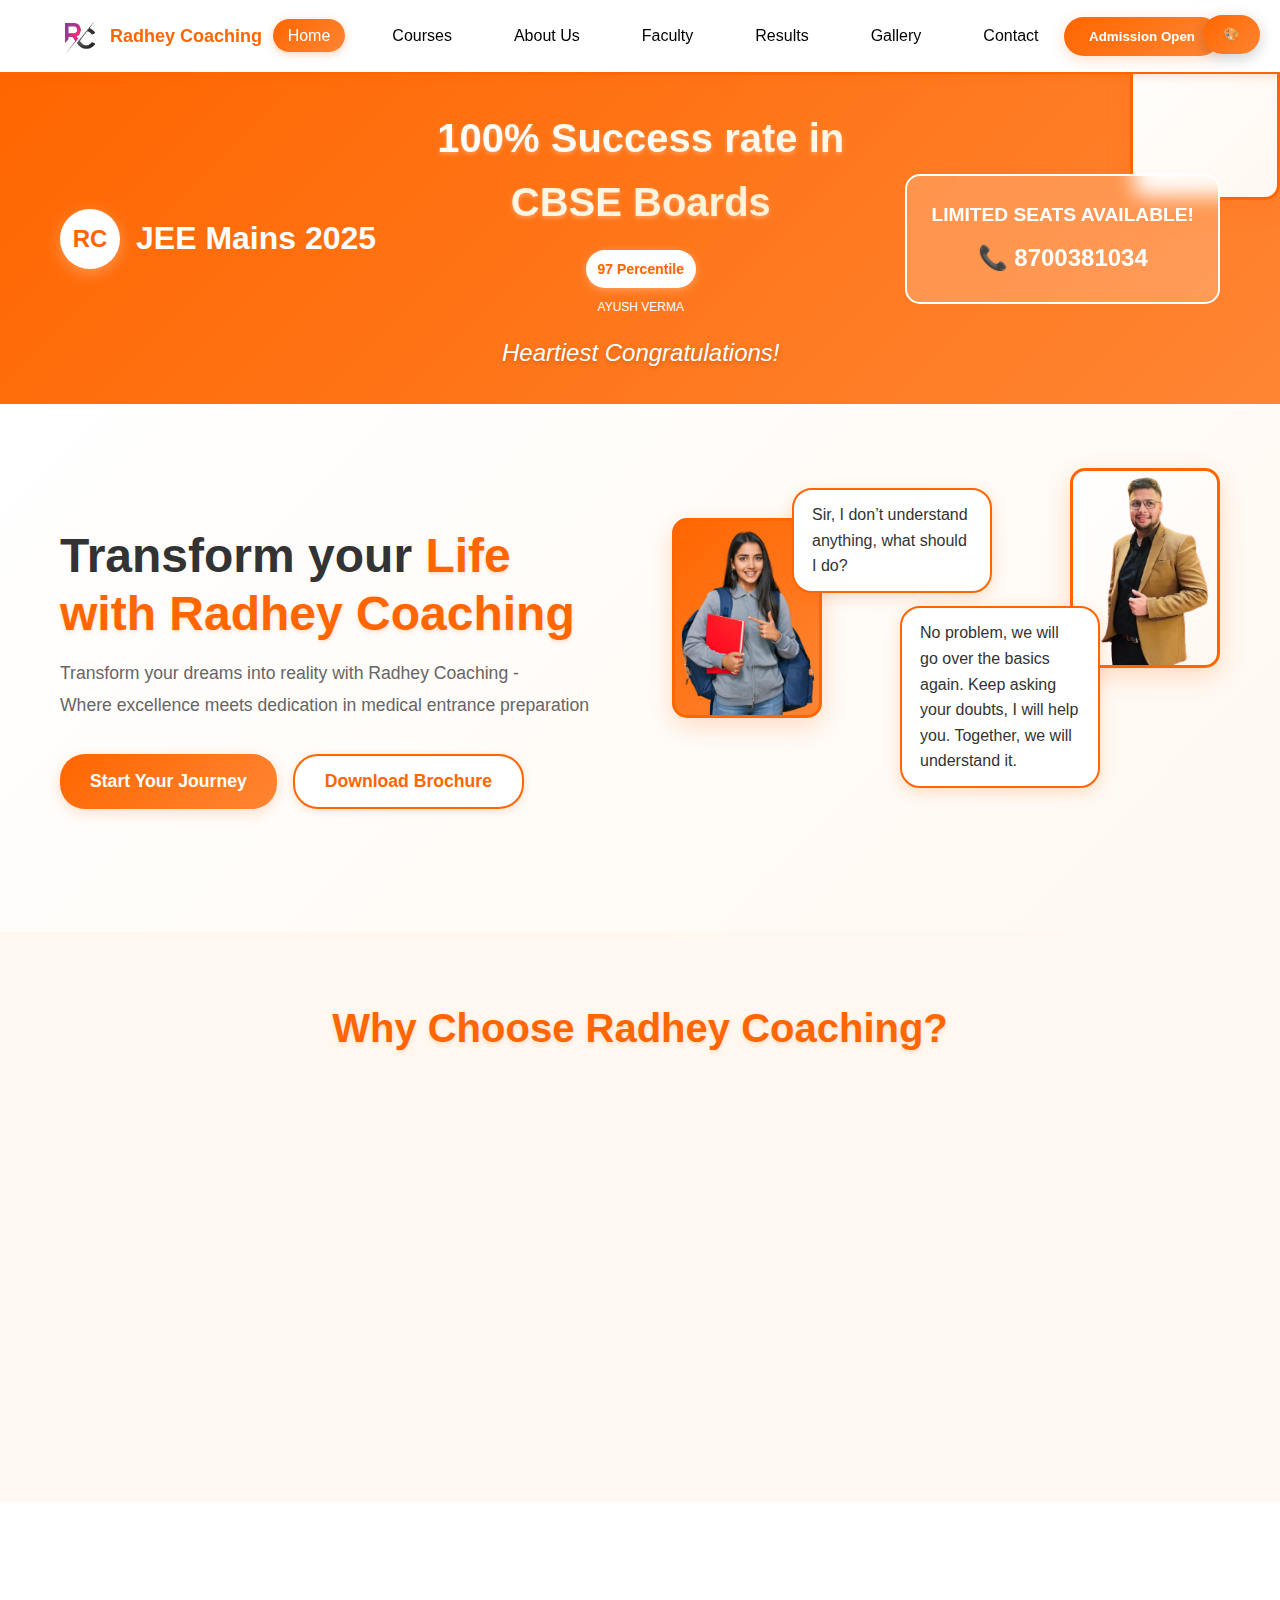
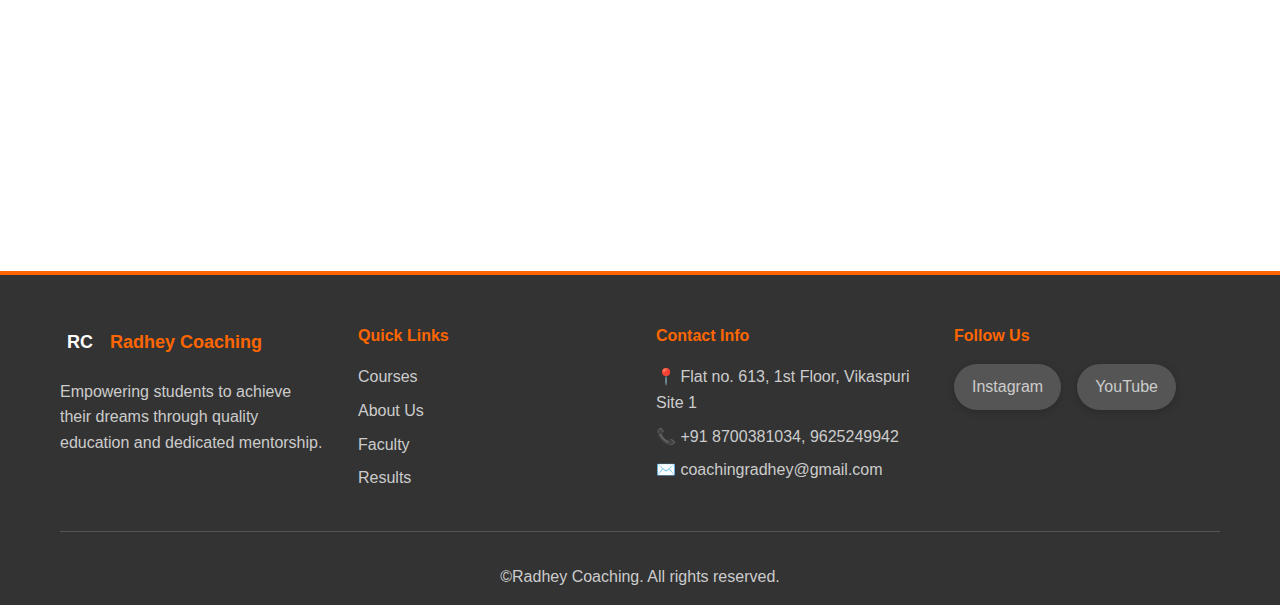
<file: index.html>
<!DOCTYPE html>
<html lang="en">

<head>
    <meta charset="UTF-8">
    <meta name="viewport" content="width=device-width, initial-scale=1.0">
    <title>Radhey Coaching - Excellence in Education</title>
    <link rel="stylesheet" href="style.css">
</head>

<body>
    <!-- Header -->
    <header class="header">
        <div class="container">
            <div class="nav-brand">
                <div class="logo">
                    <img src="images/logo.png" alt="RC">
                </div>
                <span class="brand-name">Radhey Coaching</span>
            </div>
            <nav class="nav-menu" id="navMenu">
                <ul>
                    <li><a href="index.html" class="active">Home</a></li>
                    <li><a href="courses.html">Courses</a></li>
                    <li><a href="about.html">About Us</a></li>
                    <li><a href="faculty.html">Faculty</a></li>
                    <li><a href="results.html">Results</a></li>
                    <li><a href="gallery.html">Gallery</a></li>
                    <li><a href="contact.html">Contact</a></li>
                </ul>
            </nav>
            <div class="nav-actions">
                <button class="login-btn">Admission Open</button>
                <button class="mobile-menu-btn" id="mobileMenuBtn">☰</button>
            </div>
        </div>
    </header>

    <!-- NEET Results Banner -->
    <section class="neet-banner">
        <div class="container">
            <div class="banner-content">
                <div class="banner-left">
                    <div class="rc-logo">RC</div>
                    <h2>JEE Mains 2025</h2>
                </div>
                <div class="banner-center">
                    <div class="result-text">
                        <span class="result-hindi"><b>100% </b>Success rate in CBSE Boards</span>
                    </div>
                    <div class="students-grid">
                        <div class="student-card">
                            <div class="rank">97 Percentile</div>
                            <div class="student-img"></div>
                            <div class="student-name">AYUSH VERMA</div>
                        </div>
                        <!-- <div class="student-card">
                            <div class="rank">AIR 78</div>
                            <div class="student-img"></div>
                            <div class="student-name">PRIYA SINGH</div>
                        </div>
                        <div class="student-card">
                            <div class="rank">AIR 92</div>
                            <div class="student-img"></div>
                            <div class="student-name">ROHIT KUMAR</div>
                        </div>
                        <div class="student-card">
                            <div class="rank">AIR 115</div>
                            <div class="student-img"></div>
                            <div class="student-name">SNEHA PATEL</div>
                        </div>
                        <div class="student-card">
                            <div class="rank">AIR 134</div>
                            <div class="student-img"></div>
                            <div class="student-name">VIKASH YADAV</div>
                        </div> -->
                    </div>
                    <div class="congratulations">Heartiest Congratulations!</div>
                </div>
                <div class="banner-right">
                    <div class="seats-left">
                        <h3>LIMITED SEATS AVAILABLE!</h3>
                        <div class="phone-number">📞 8700381034</div>
                    </div>
                </div>
            </div>
        </div>
    </section>

    <!-- Hero Section -->
    <section class="hero">
        <div class="container">
            <div class="hero-content">
                <div class="hero-left">
                    <h1>Transform your <span class="highlight">Life </span><br><span class="highlight">with Radhey
                            Coaching</span><br></h1>
                    <p>Transform your dreams into reality with Radhey Coaching -<br>Where excellence meets dedication in
                        medical entrance preparation</p>
                    <div class="hero-buttons">
                        <button class="cta-btn">
                            <a href="admission.html" class="cta">Start Your Journey</a>
                        </button>
                        <button class="secondary-btn">Download Brochure</button>
                    </div>
                </div>
                <div class="hero-right">
                    <div class="hero-images">
                        <div class="student-img"><img src="images/2.png" alt=""></div>
                        <div class="teacher-img"><img src="images/1.webp" alt=""></div>
                        <div class="chat-bubble">
                            <p>Sir, I don’t understand anything, what should I do?</p>
                        </div>
                        <div class="chat-bubble-2">
                            <p>No problem, we will go over the basics again. Keep asking your doubts, I will help you.
                                Together, we will understand it.</p>
                        </div>
                    </div>
                </div>
            </div>
        </div>
    </section>

    <!-- Features Section -->
    <section class="features">
        <div class="container">
            <h2 class="section-title">Why Choose Radhey Coaching?</h2>
            <div class="features-grid">
                <div class="feature-card">
                    <div class="feature-icon">👨‍🏫</div>
                    <h3>Expert Faculty</h3>
                    <p>Learn from experienced faculty—12–15 years of expertise, including NIT alumni and top surgeons
                    </p>
                </div>
                <div class="feature-card">
                    <div class="feature-icon">📚</div>
                    <h3>Comprehensive Study Material</h3>
                    <p>Updated curriculum with latest NCERT patterns and previous year questions</p>
                </div>
                <div class="feature-card">
                    <div class="feature-icon">🎯</div>
                    <h3>Personalized Attention</h3>
                    <p>Small batch sizes ensuring individual focus—maximum 15 students per batch</p>
                </div>
                <div class="feature-card">
                    <div class="feature-icon">📊</div>
                    <h3>Regular Testing</h3>
                    <p>Weekly tests and mock exams to track your progress effectively</p>
                </div>
            </div>
        </div>
    </section>

    <!-- Stats Section -->
    <section class="stats">
        <div class="container">
            <div class="stats-grid">
                <!-- <div class="stat-card">
                    <div class="stat-icon live-icon">ONLINE</div>
                    <h3>Doubt Session</h3>
                    <p>24/7 Doubt Sessions Online</p>
                </div> -->
                <div class="stat-card">
                    <div class="stat-icon">📊</div>
                    <h3>5000+</h3>
                    <p>Students trained successfully</p>
                </div>
                <div class="stat-card">
                    <div class="stat-icon">🎯</div>
                    <h3>24 x 7</h3>
                    <p>Doubt solving sessions</p>
                </div>
                <div class="stat-card">
                    <div class="stat-icon">🏆</div>
                    <h3>100%</h3>
                    <p>Success rate in CBSE Boards</p>
                </div>
            </div>
        </div>
    </section>

    <!-- Footer -->
    <footer class="footer">
        <div class="container">
            <div class="footer-content">
                <div class="footer-section">
                    <div class="footer-logo">
                        <div class="logo">RC</div>
                        <span>Radhey Coaching</span>
                    </div>
                    <p>Empowering students to achieve their dreams through quality education and dedicated
                        mentorship.</p>
                </div>
                <div class="footer-section">
                    <h4>Quick Links</h4>
                    <ul>
                        <li><a href="courses.html">Courses</a></li>
                        <li><a href="about.html">About Us</a></li>
                        <li><a href="faculty.html">Faculty</a></li>
                        <li><a href="results.html">Results</a></li>
                    </ul>
                </div>
                <div class="footer-section">
                    <h4>Contact Info</h4>
                    <p>📍 Flat no. 613, 1st Floor, Vikaspuri Site 1</p>
                    <p>📞 +91 8700381034, 9625249942</p>
                    <p>✉️ coachingradhey@gmail.com</p>
                </div>
                <div class="footer-section">
                    <h4>Follow Us</h4>
                    <div class="social-links">
                        <!-- <a href="#">Facebook</a> -->
                        <a href="#">Instagram</a>
                        <a href="#">YouTube</a>
                        <!-- <a href="#">Twitter</a> -->
                    </div>
                </div>
            </div>
            <div class="footer-bottom">
                <p>&copy;Radhey Coaching. All rights reserved.</p>
            </div>
        </div>
        <!-- Theme Switcher -->
        <div class="theme-switcher" id="themeSwitcher">
            <button class="theme-toggle-btn" id="themeToggleBtn">
                🎨
            </button>
            <div class="theme-options" id="themeOptions">
                <button class="theme-option active" data-theme="orange"
                    style="background: linear-gradient(135deg, #ff6600, #ff8533);">
                    <span>Orange</span>
                </button>
                <button class="theme-option" data-theme="blue"
                    style="background: linear-gradient(135deg, #2563eb, #3b82f6);">
                    <span>Blue</span>
                </button>
                <button class="theme-option" data-theme="green"
                    style="background: linear-gradient(135deg, #059669, #10b981);">
                    <span>Green</span>
                </button>
                <button class="theme-option" data-theme="purple"
                    style="background: linear-gradient(135deg, #7c3aed, #8b5cf6);">
                    <span>Purple</span>
                </button>
                <button class="theme-option" data-theme="red"
                    style="background: linear-gradient(135deg, #dc2626, #ef4444);">
                    <span>Red</span>
                </button>
                <button class="theme-option" data-theme="black"
                    style="background: linear-gradient(135deg, #1f2937, #374151);">
                    <span>Black</span>
                </button>

            </div>
        </div>

    </footer>

    <script src="script.js"></script>
</body>

</html>
</file>
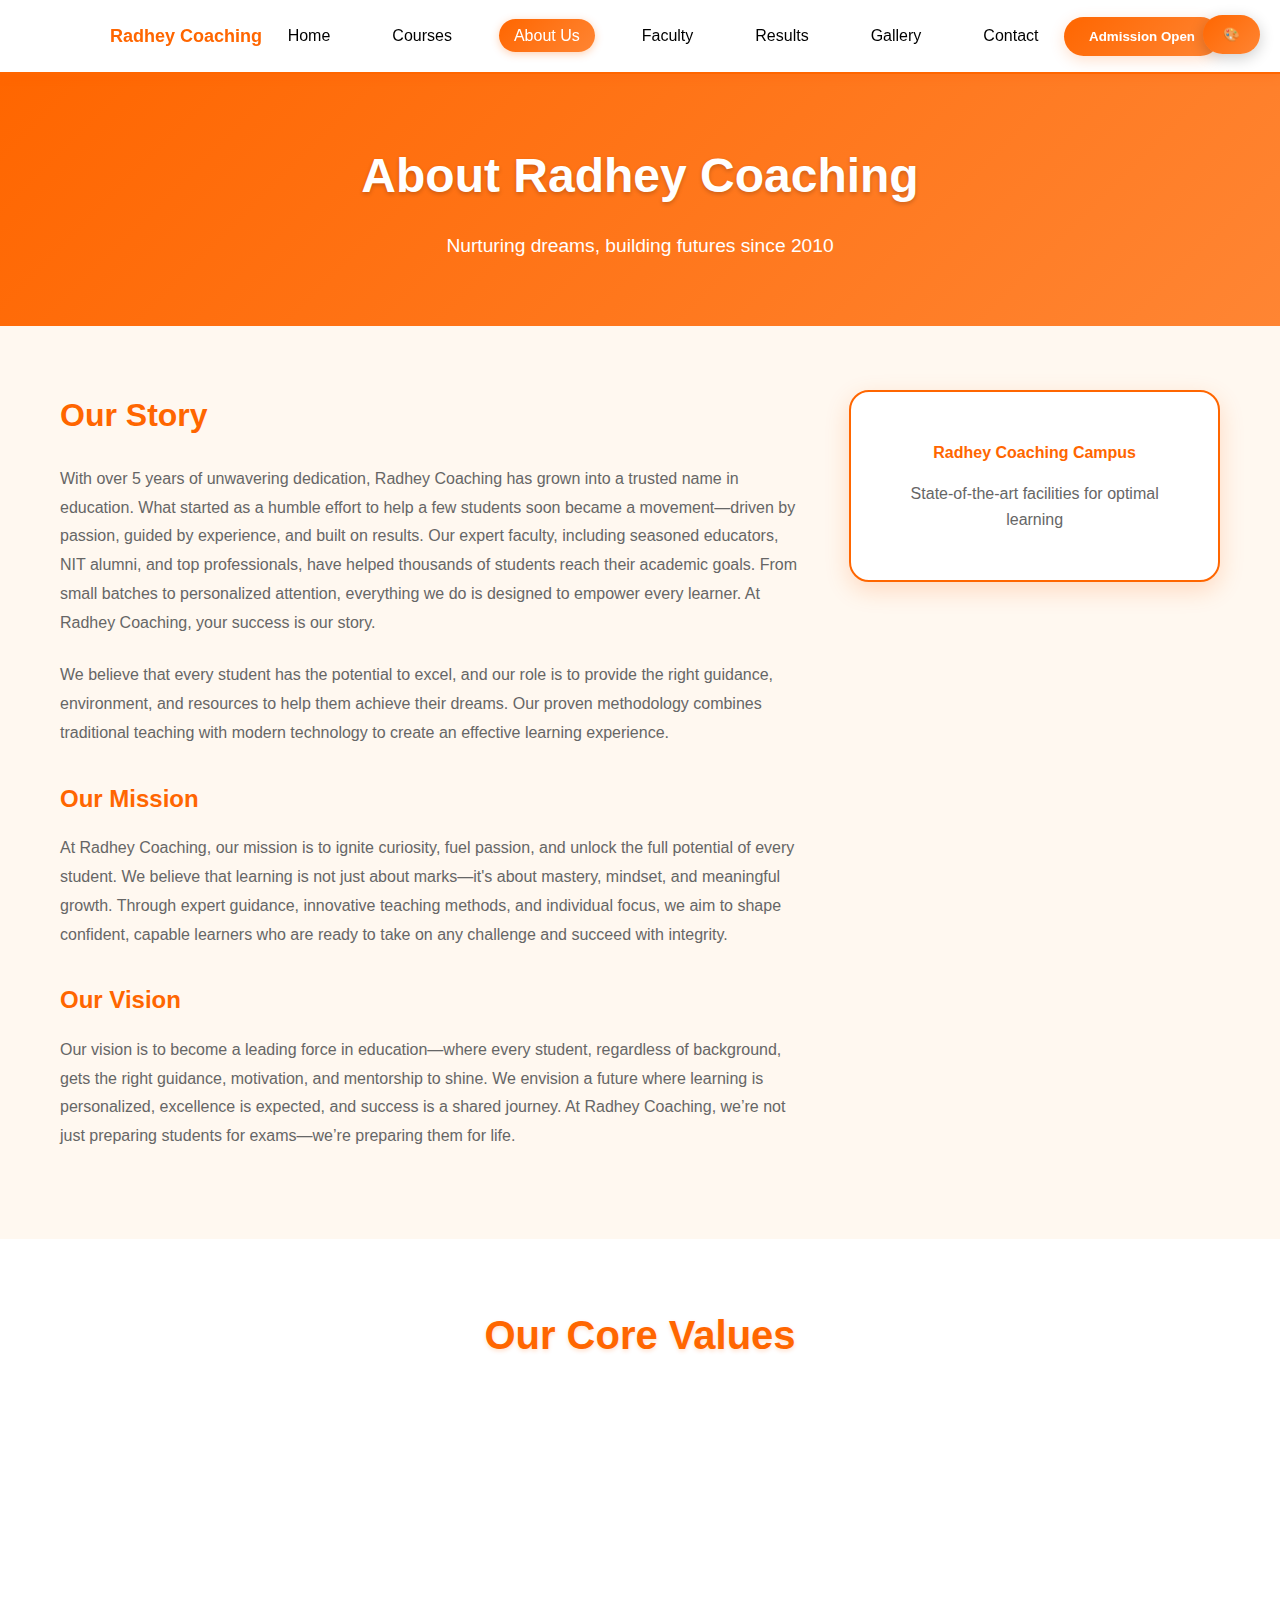
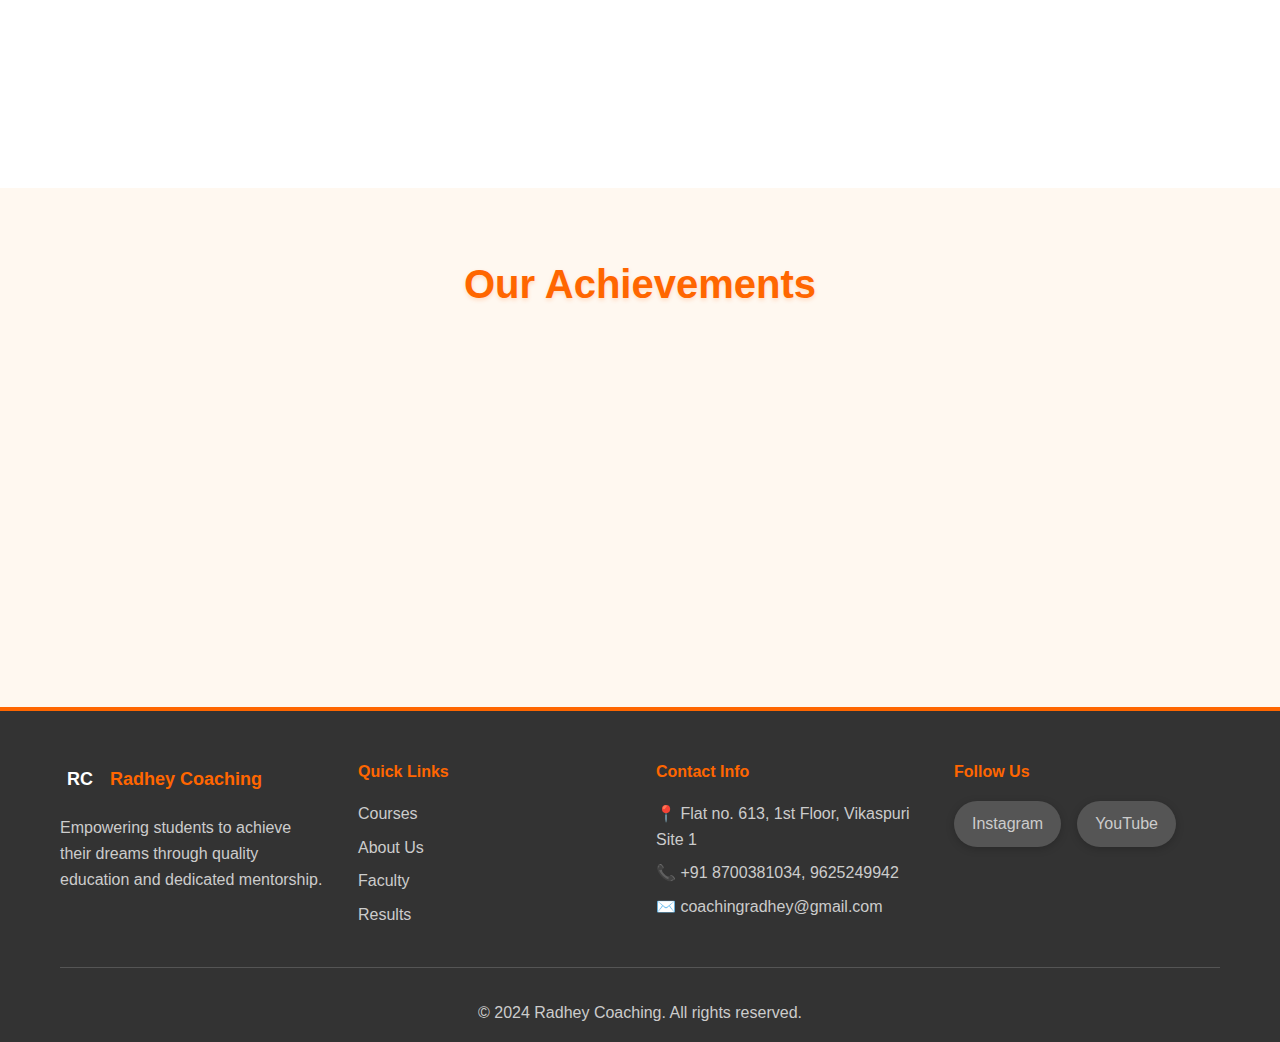
<file: about.html>
<!DOCTYPE html>
<html lang="en">

<head>
    <meta charset="UTF-8">
    <meta name="viewport" content="width=device-width, initial-scale=1.0">
    <title>About Us - Radhey Coaching</title>
    <link rel="stylesheet" href="style.css">
</head>

<body>
    <!-- Header -->
    <header class="header">
        <div class="container">
            <div class="nav-brand">
                <div class="logo">RC</div>
                <span class="brand-name">Radhey Coaching</span>
            </div>
            <nav class="nav-menu" id="navMenu">
                <ul>
                    <li><a href="index.html">Home</a></li>
                    <li><a href="courses.html">Courses</a></li>
                    <li><a href="about.html" class="active">About Us</a></li>
                    <li><a href="faculty.html">Faculty</a></li>
                    <li><a href="results.html">Results</a></li>
                    <li><a href="gallery.html">Gallery</a></li>
                    <li><a href="contact.html">Contact</a></li>
                </ul>
            </nav>
            <div class="nav-actions">
                <button class="login-btn">Admission Open</button>
                <button class="mobile-menu-btn" id="mobileMenuBtn">☰</button>
            </div>
        </div>
    </header>

    <!-- Page Header -->
    <section class="page-header">
        <div class="container">
            <h1>About Radhey Coaching</h1>
            <p>Nurturing dreams, building futures since 2010</p>
        </div>
    </section>

    <!-- About Content -->
    <section class="about-content">
        <div class="container">
            <div class="about-grid">
                <div class="about-text">
                    <h2>Our Story</h2>
                    <p>With over 5 years of unwavering dedication, Radhey Coaching has grown into a trusted name in
                        education. What started as a humble effort to help a few students soon became a movement—driven
                        by passion, guided by experience, and built on results. Our expert faculty, including seasoned
                        educators, NIT alumni, and top professionals, have helped thousands of students reach their
                        academic goals. From small batches to personalized attention, everything we do is designed to
                        empower every learner. At Radhey Coaching, your success is our story.</p>

                    <p>We believe that every student has the potential to excel, and our role is to provide the right
                        guidance, environment, and resources to help them achieve their dreams. Our proven methodology
                        combines traditional teaching with modern technology to create an effective learning experience.
                    </p>

                    <h3>Our Mission</h3>
                    <p>At Radhey Coaching, our mission is to ignite curiosity, fuel passion, and unlock the full
                        potential of every student. We believe that learning is not just about marks—it's about mastery,
                        mindset, and meaningful growth. Through expert guidance, innovative teaching methods, and
                        individual focus, we aim to shape confident, capable learners who are ready to take on any
                        challenge and succeed with integrity.
                    </p>

                    <h3>Our Vision</h3>
                    <p>Our vision is to become a leading force in education—where every student, regardless of
                        background, gets the right guidance, motivation, and mentorship to shine. We envision a future
                        where learning is personalized, excellence is expected, and success is a shared journey. At
                        Radhey Coaching, we’re not just preparing students for exams—we’re preparing them for life.</p>
                </div>
                <div class="about-image">
                    <div class="image-placeholder">
                        <h4>Radhey Coaching Campus</h4>
                        <p>State-of-the-art facilities for optimal learning</p>
                    </div>
                </div>
            </div>
        </div>
    </section>

    <!-- Values Section -->
    <section class="values-section">
        <div class="container">
            <h2 class="section-title">Our Core Values</h2>
            <div class="values-grid">
                <div class="value-card">
                    <div class="value-icon">🎯</div>
                    <h3>Excellence</h3>
                    <p>We strive for excellence in everything we do, from teaching to student support services.</p>
                </div>
                <div class="value-card">
                    <div class="value-icon">🤝</div>
                    <h3>Integrity</h3>
                    <p>We maintain the highest standards of honesty and transparency in all our interactions.</p>
                </div>
                <div class="value-card">
                    <div class="value-icon">💡</div>
                    <h3>Innovation</h3>
                    <p>We continuously innovate our teaching methods to provide the best learning experience.</p>
                </div>
                <div class="value-card">
                    <div class="value-icon">❤️</div>
                    <h3>Care</h3>
                    <p>We genuinely care about each student's success and provide personalized attention.</p>
                </div>
            </div>
        </div>
    </section>

    <!-- Achievements Section -->
    <section class="achievements">
        <div class="container">
            <h2 class="section-title">Our Achievements</h2>
            <div class="achievements-grid">
                <div class="achievement-card">
                    <div class="achievement-number">500+</div>
                    <h4>Students Trained</h4>
                    <p>Successfully guided over 500 students to good colleges</p>
                </div>
                <div class="achievement-card">
                    <div class="achievement-number">100%</div>
                    <h4>Success Rate</h4>
                    <p>Proud to announce a 100% success rate in 10th and 12th board exams</p>
                </div>
                <div class="achievement-card">
                    <div class="achievement-number">50+</div>
                    <h4>Scored 90%</h4>
                    <p>Students securing above 90% in 10th and 12th CBSE boards every year</p>
                </div>
                <div class="achievement-card">
                    <div class="achievement-number">15+</div>
                    <h4>Years of Excellence</h4>
                    <p>Over a decade of proven track record in coaching</p>
                </div>
            </div>
        </div>
    </section>

    <!-- Footer -->
    <footer class="footer">
        <div class="container">
            <div class="footer-content">
                <div class="footer-section">
                    <div class="footer-logo">
                        <div class="logo">RC</div>
                        <span>Radhey Coaching</span>
                    </div>
                    <p>Empowering students to achieve their dreams through quality education and dedicated
                        mentorship.</p>
                </div>
                <div class="footer-section">
                    <h4>Quick Links</h4>
                    <ul>
                        <li><a href="courses.html">Courses</a></li>
                        <li><a href="about.html">About Us</a></li>
                        <li><a href="faculty.html">Faculty</a></li>
                        <li><a href="results.html">Results</a></li>
                    </ul>
                </div>
                <div class="footer-section">
                    <h4>Contact Info</h4>
                    <p>📍 Flat no. 613, 1st Floor, Vikaspuri Site 1</p>
                    <p>📞 +91 8700381034, 9625249942</p>
                    <p>✉️ coachingradhey@gmail.com</p>
                </div>
                <div class="footer-section">
                    <h4>Follow Us</h4>
                    <div class="social-links">
                        <!-- <a href="#">Facebook</a> -->
                        <a href="#">Instagram</a>
                        <a href="#">YouTube</a>
                        <!-- <a href="#">Twitter</a> -->
                    </div>
                </div>
            </div>
            <div class="footer-bottom">
                <p>&copy; 2024 Radhey Coaching. All rights reserved.</p>
            </div>
            <!-- Theme Switcher -->
            <div class="theme-switcher" id="themeSwitcher">
                <button class="theme-toggle-btn" id="themeToggleBtn">
                    🎨
                </button>
                <div class="theme-options" id="themeOptions">
                    <button class="theme-option active" data-theme="orange"
                        style="background: linear-gradient(135deg, #ff6600, #ff8533);">
                        <span>Orange</span>
                    </button>
                    <button class="theme-option" data-theme="blue"
                        style="background: linear-gradient(135deg, #2563eb, #3b82f6);">
                        <span>Blue</span>
                    </button>
                    <button class="theme-option" data-theme="green"
                        style="background: linear-gradient(135deg, #059669, #10b981);">
                        <span>Green</span>
                    </button>
                    <button class="theme-option" data-theme="purple"
                        style="background: linear-gradient(135deg, #7c3aed, #8b5cf6);">
                        <span>Purple</span>
                    </button>
                    <button class="theme-option" data-theme="red"
                        style="background: linear-gradient(135deg, #dc2626, #ef4444);">
                        <span>Red</span>
                    </button>
                    <button class="theme-option" data-theme="black"
                        style="background: linear-gradient(135deg, #1f2937, #374151);">
                        <span>Black</span>
                    </button>
                </div>
            </div>
        </div>
    </footer>

    <script src="script.js"></script>
</body>

</html>
</file>
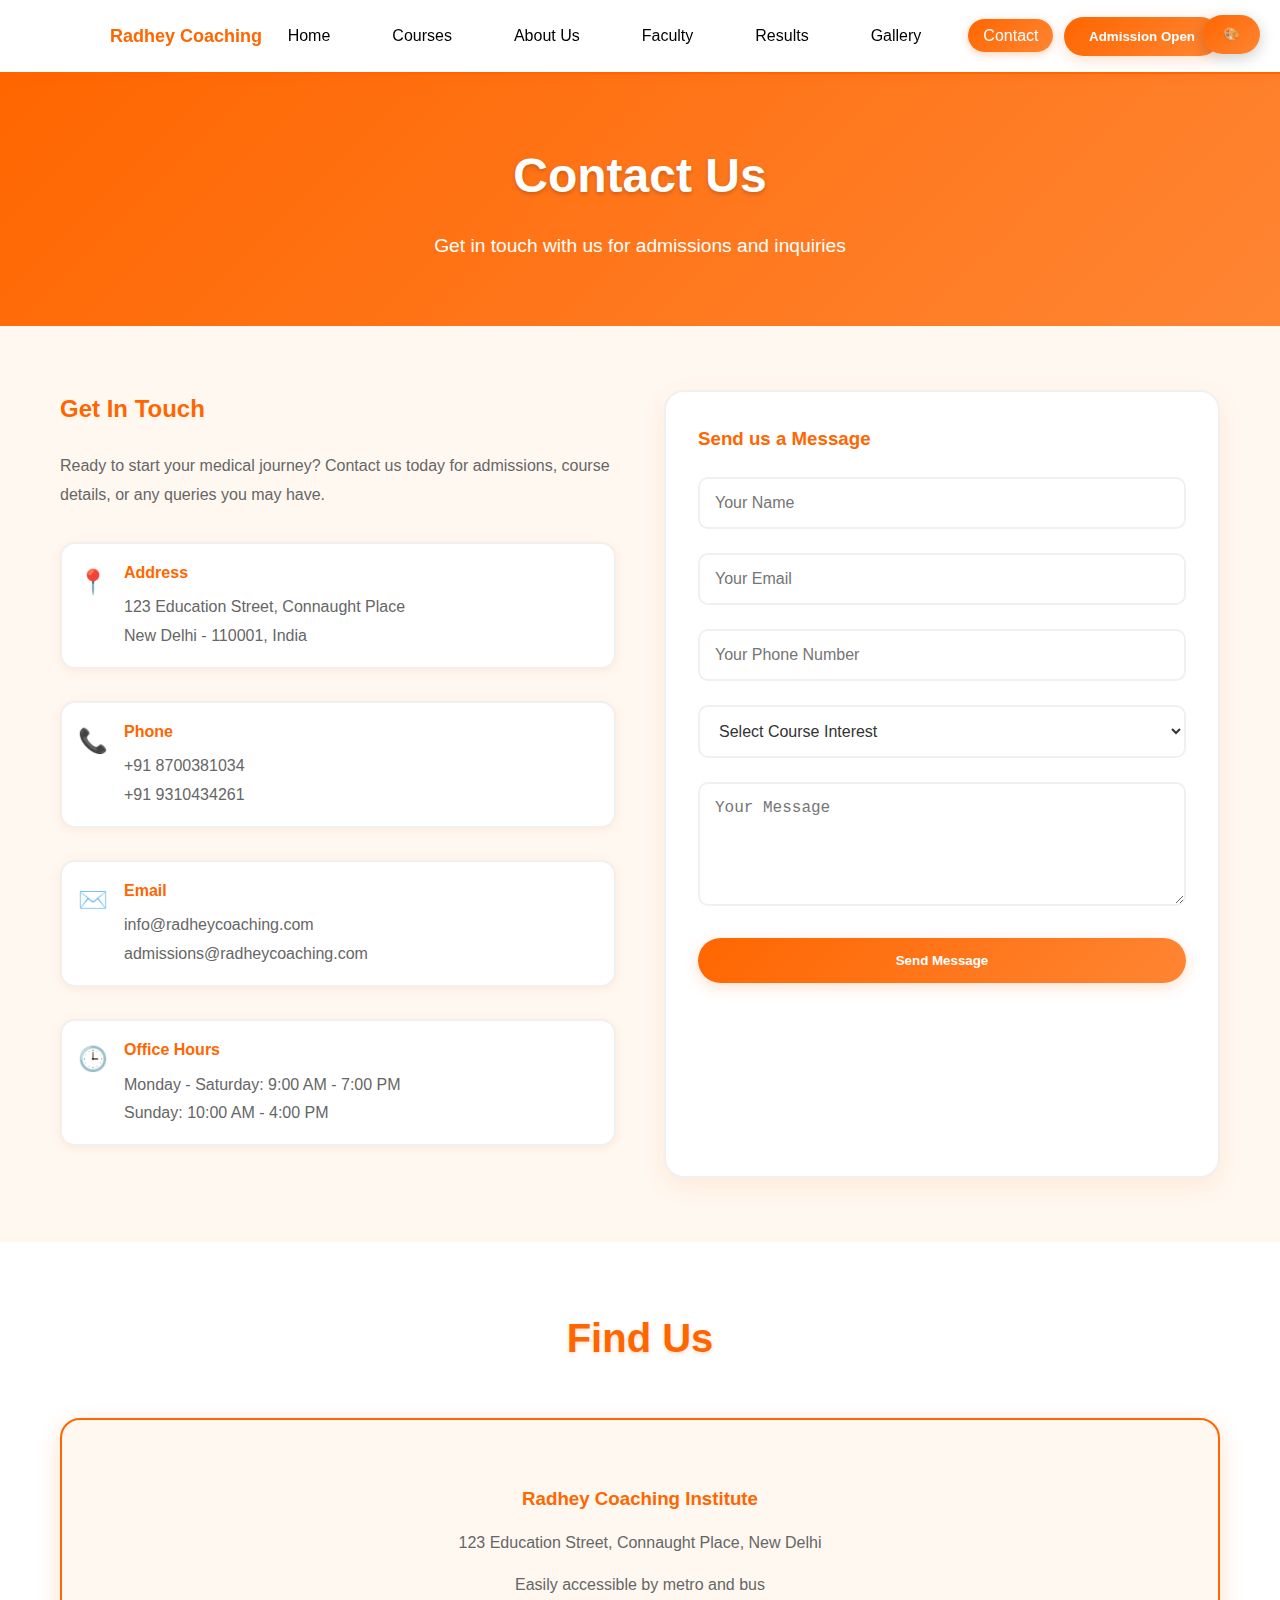
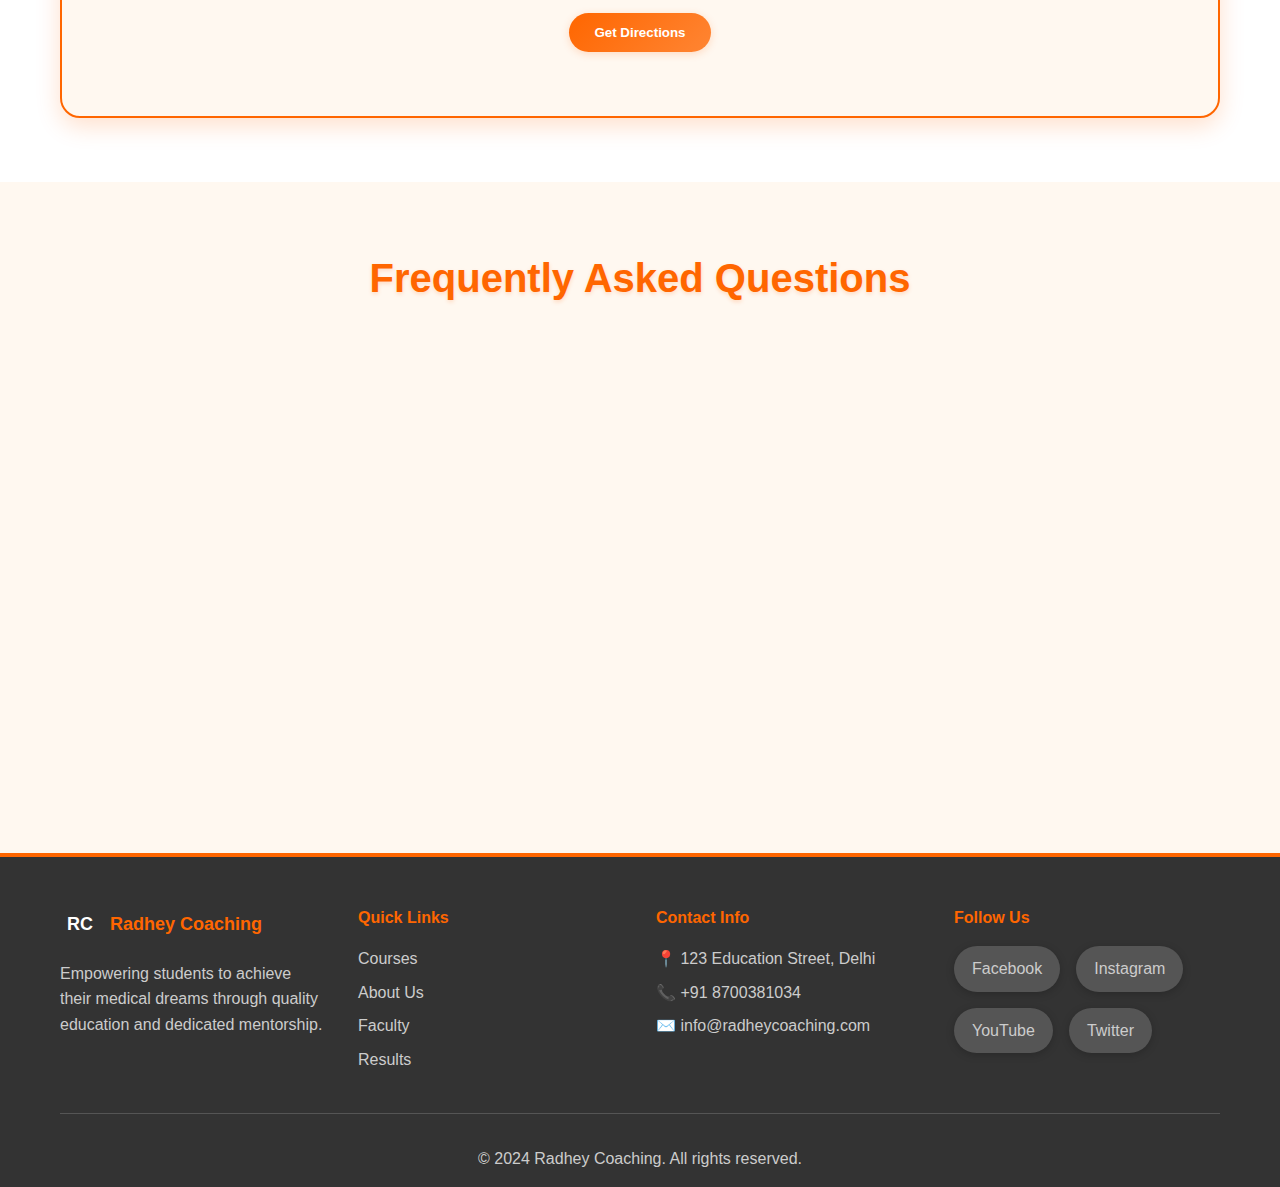
<file: contact.html>
<!DOCTYPE html>
<html lang="en">

<head>
    <meta charset="UTF-8">
    <meta name="viewport" content="width=device-width, initial-scale=1.0">
    <title>Contact Us - Radhey Coaching</title>
    <link rel="stylesheet" href="style.css">
</head>

<body>
    <!-- Header -->
    <header class="header">
        <div class="container">
            <div class="nav-brand">
                <div class="logo">RC</div>
                <span class="brand-name">Radhey Coaching</span>
            </div>
            <nav class="nav-menu" id="navMenu">
                <ul>
                    <li><a href="index.html">Home</a></li>
                    <li><a href="courses.html">Courses</a></li>
                    <li><a href="about.html">About Us</a></li>
                    <li><a href="faculty.html">Faculty</a></li>
                    <li><a href="results.html">Results</a></li>
                    <li><a href="gallery.html">Gallery</a></li>
                    <li><a href="contact.html" class="active">Contact</a></li>
                </ul>
            </nav>
            <div class="nav-actions">
                <button class="login-btn">Admission Open</button>
                <button class="mobile-menu-btn" id="mobileMenuBtn">☰</button>
            </div>
        </div>
    </header>

    <!-- Page Header -->
    <section class="page-header">
        <div class="container">
            <h1>Contact Us</h1>
            <p>Get in touch with us for admissions and inquiries</p>
        </div>
    </section>

    <!-- Contact Section -->
    <section class="contact-section">
        <div class="container">
            <div class="contact-grid">
                <div class="contact-info">
                    <h2>Get In Touch</h2>
                    <p>Ready to start your medical journey? Contact us today for admissions, course details, or any
                        queries you may have.</p>

                    <div class="contact-item">
                        <div class="contact-icon">📍</div>
                        <div>
                            <h4>Address</h4>
                            <p>123 Education Street, Connaught Place<br>New Delhi - 110001, India</p>
                        </div>
                    </div>

                    <div class="contact-item">
                        <div class="contact-icon">📞</div>
                        <div>
                            <h4>Phone</h4>
                            <p>+91 8700381034<br>+91 9310434261</p>
                        </div>
                    </div>

                    <div class="contact-item">
                        <div class="contact-icon">✉️</div>
                        <div>
                            <h4>Email</h4>
                            <p>info@radheycoaching.com<br>admissions@radheycoaching.com</p>
                        </div>
                    </div>

                    <div class="contact-item">
                        <div class="contact-icon">🕒</div>
                        <div>
                            <h4>Office Hours</h4>
                            <p>Monday - Saturday: 9:00 AM - 7:00 PM<br>Sunday: 10:00 AM - 4:00 PM</p>
                        </div>
                    </div>
                </div>

                <div class="contact-form">
                    <h3>Send us a Message</h3>
                    <form id="contactForm">
                        <div class="form-group">
                            <input type="text" id="name" name="name" placeholder="Your Name" required>
                        </div>
                        <div class="form-group">
                            <input type="email" id="email" name="email" placeholder="Your Email" required>
                        </div>
                        <div class="form-group">
                            <input type="tel" id="phone" name="phone" placeholder="Your Phone Number" required>
                        </div>
                        <div class="form-group">
                            <select id="course" name="course" required>
                                <option value="">Select Course Interest</option>
                                <option value="neet-foundation">NEET Foundation</option>
                                <option value="neet-dropper">NEET Dropper</option>
                                <option value="neet-crash">NEET Crash Course</option>
                                <option value="jee">JEE Main + Advanced</option>
                                <option value="aiims">AIIMS Preparation</option>
                                <option value="online">Online Live Classes</option>
                            </select>
                        </div>
                        <div class="form-group">
                            <textarea id="message" name="message" placeholder="Your Message" rows="5"
                                required></textarea>
                        </div>
                        <button type="submit" class="submit-btn">Send Message</button>
                    </form>
                </div>
            </div>
        </div>
    </section>

    <!-- Map Section -->
    <section class="map-section">
        <div class="container">
            <h2 class="section-title">Find Us</h2>
            <div class="map-placeholder">
                <div class="map-content">
                    <h3>Radhey Coaching Institute</h3>
                    <p>123 Education Street, Connaught Place, New Delhi</p>
                    <p>Easily accessible by metro and bus</p>
                    <button class="directions-btn">Get Directions</button>
                </div>
            </div>
        </div>
    </section>

    <!-- FAQ Section -->
    <section class="faq-section">
        <div class="container">
            <h2 class="section-title">Frequently Asked Questions</h2>
            <div class="faq-grid">
                <div class="faq-item">
                    <h4>What are the admission requirements?</h4>
                    <p>Students who have completed or are pursuing Class 12th with PCB subjects are eligible for NEET
                        courses. For JEE courses, PCM subjects are required.</p>
                </div>
                <div class="faq-item">
                    <h4>Do you provide study materials?</h4>
                    <p>Yes, we provide comprehensive study materials including books, notes, and practice papers for all
                        our courses.</p>
                </div>
                <div class="faq-item">
                    <h4>What is the batch size?</h4>
                    <p>We maintain small batch sizes of 30-40 students to ensure personalized attention and better
                        interaction.</p>
                </div>
                <div class="faq-item">
                    <h4>Are there any scholarship programs?</h4>
                    <p>Yes, we offer merit-based scholarships and financial assistance for deserving students. Contact
                        us for more details.</p>
                </div>
            </div>
        </div>
    </section>

    <!-- Footer -->
    <footer class="footer">
        <div class="container">
            <div class="footer-content">
                <div class="footer-section">
                    <div class="footer-logo">
                        <div class="logo">RC</div>
                        <span>Radhey Coaching</span>
                    </div>
                    <p>Empowering students to achieve their medical dreams through quality education and dedicated
                        mentorship.</p>
                </div>
                <div class="footer-section">
                    <h4>Quick Links</h4>
                    <ul>
                        <li><a href="courses.html">Courses</a></li>
                        <li><a href="about.html">About Us</a></li>
                        <li><a href="faculty.html">Faculty</a></li>
                        <li><a href="results.html">Results</a></li>
                    </ul>
                </div>
                <div class="footer-section">
                    <h4>Contact Info</h4>
                    <p>📍 123 Education Street, Delhi</p>
                    <p>📞 +91 8700381034</p>
                    <p>✉️ info@radheycoaching.com</p>
                </div>
                <div class="footer-section">
                    <h4>Follow Us</h4>
                    <div class="social-links">
                        <a href="#">Facebook</a>
                        <a href="#">Instagram</a>
                        <a href="#">YouTube</a>
                        <a href="#">Twitter</a>
                    </div>
                </div>
            </div>
            <div class="footer-bottom">
                <p>&copy; 2024 Radhey Coaching. All rights reserved.</p>
            </div>
            <div class="theme-switcher" id="themeSwitcher">
                <button class="theme-toggle-btn" id="themeToggleBtn">
                    🎨
                </button>
                <div class="theme-options" id="themeOptions">
                    <button class="theme-option active" data-theme="orange"
                        style="background: linear-gradient(135deg, #ff6600, #ff8533);">
                        <span>Orange</span>
                    </button>
                    <button class="theme-option" data-theme="blue"
                        style="background: linear-gradient(135deg, #2563eb, #3b82f6);">
                        <span>Blue</span>
                    </button>
                    <button class="theme-option" data-theme="green"
                        style="background: linear-gradient(135deg, #059669, #10b981);">
                        <span>Green</span>
                    </button>
                    <button class="theme-option" data-theme="purple"
                        style="background: linear-gradient(135deg, #7c3aed, #8b5cf6);">
                        <span>Purple</span>
                    </button>
                    <button class="theme-option" data-theme="red"
                        style="background: linear-gradient(135deg, #dc2626, #ef4444);">
                        <span>Red</span>
                    </button>
                    <button class="theme-option" data-theme="black"
                        style="background: linear-gradient(135deg, #1f2937, #374151);">
                        <span>Black</span>
                    </button>
                </div>
            </div>
        </div>
    </footer>

    <script src="script.js"></script>
</body>

</html>
</file>
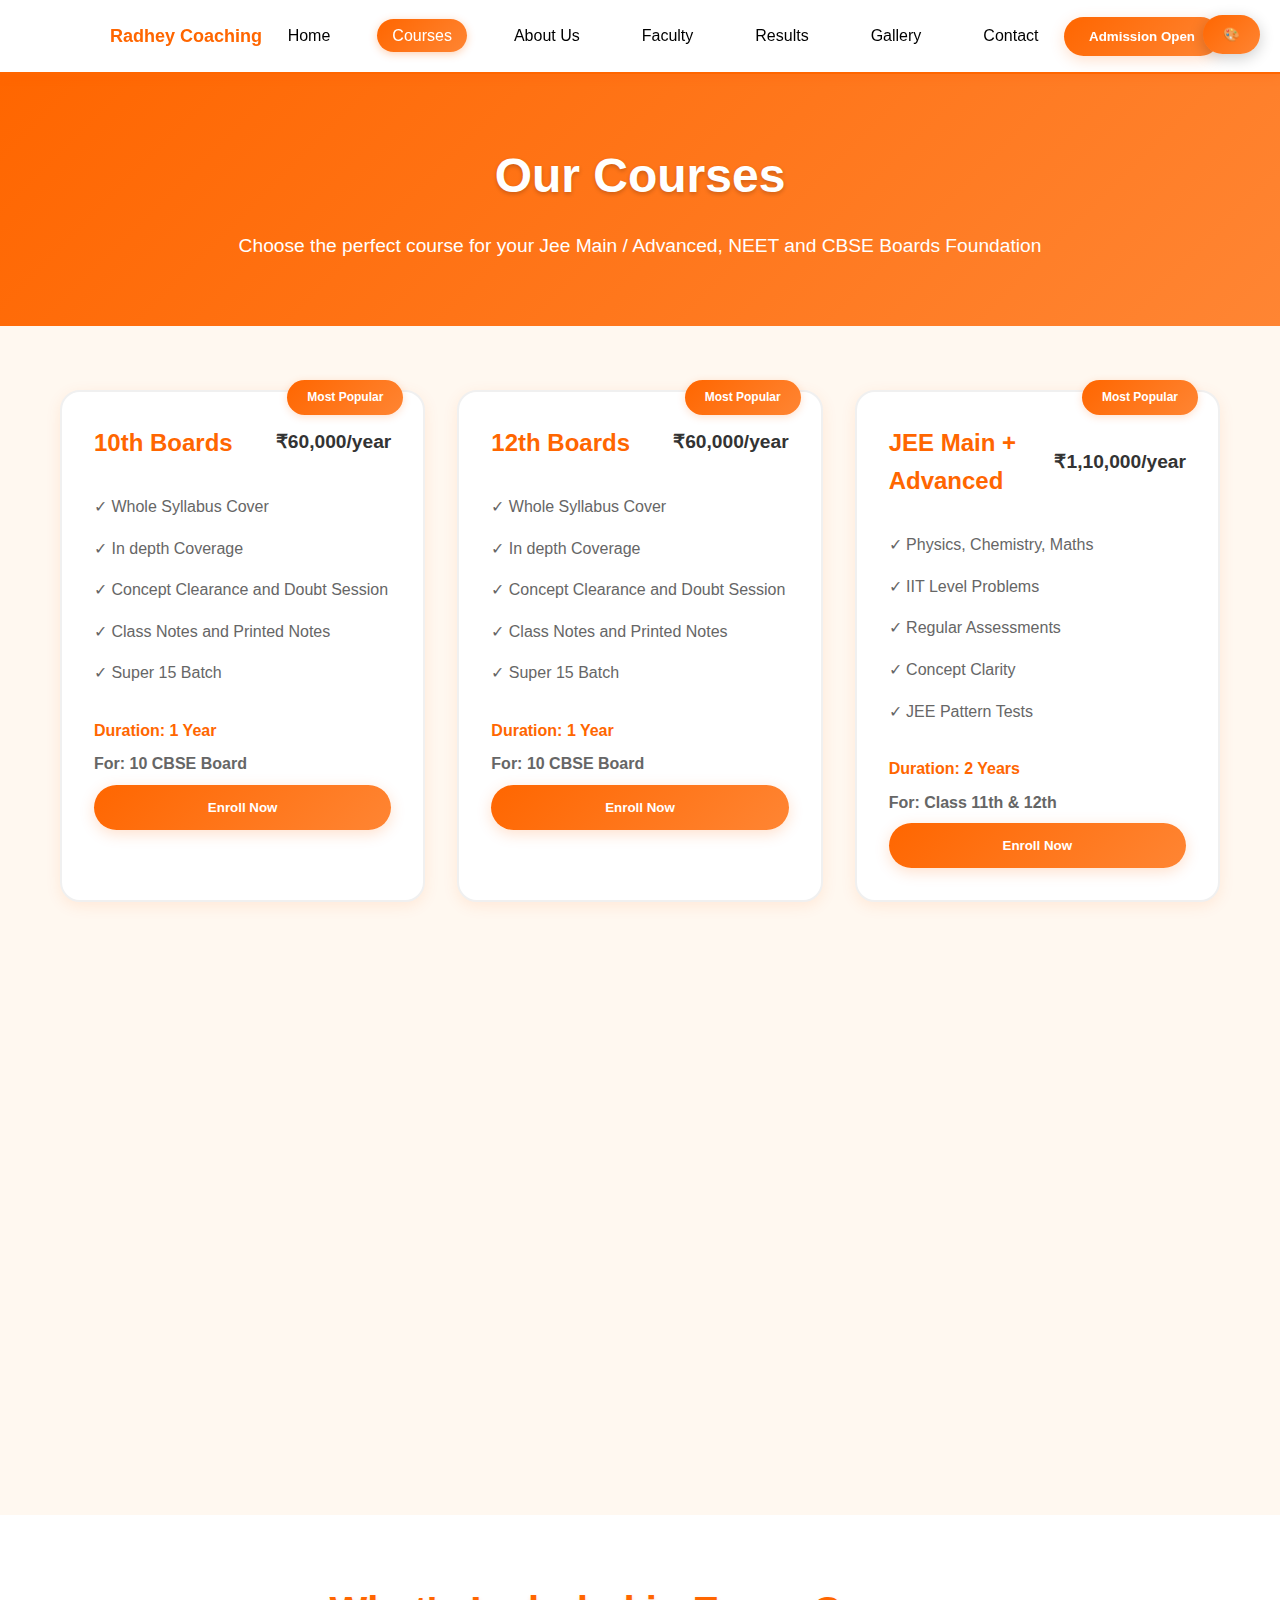
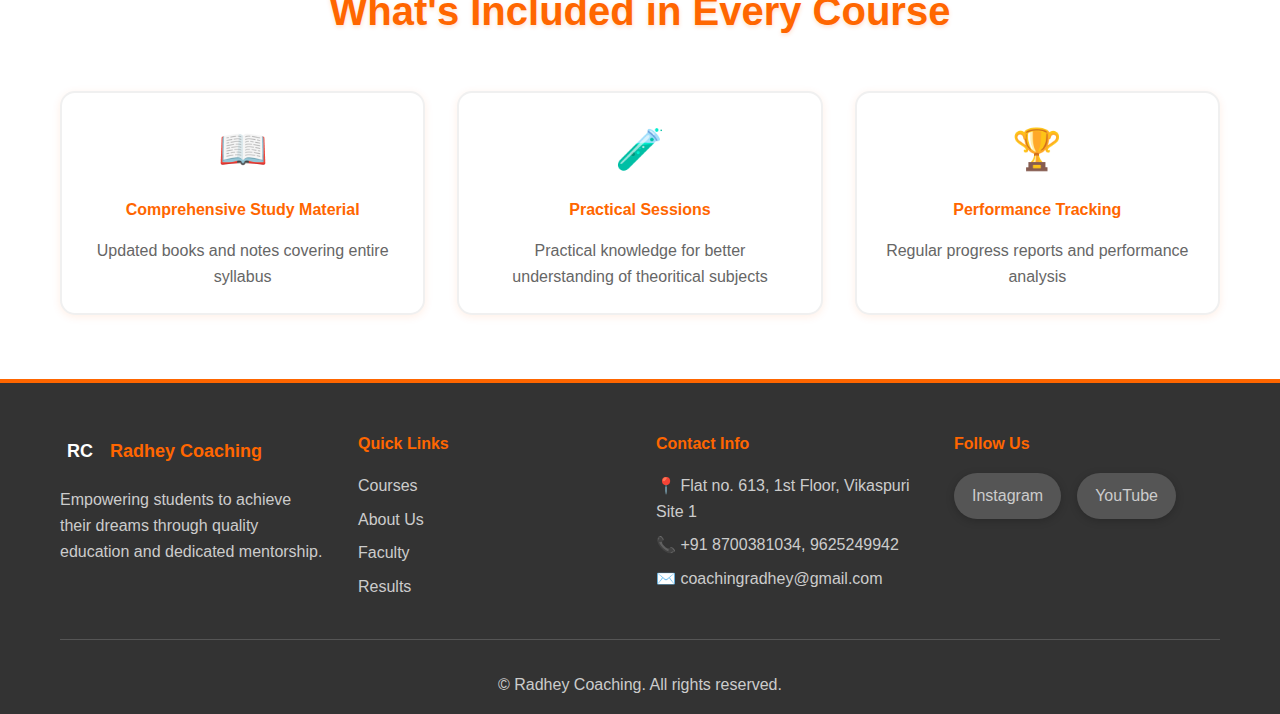
<file: courses.html>
<!DOCTYPE html>
<html lang="en">

<head>
    <meta charset="UTF-8">
    <meta name="viewport" content="width=device-width, initial-scale=1.0">
    <title>Courses - Radhey Coaching</title>
    <link rel="stylesheet" href="style.css">
</head>

<body>
    <!-- Header -->
    <header class="header">
        <div class="container">
            <div class="nav-brand">
                <div class="logo">RC</div>
                <span class="brand-name">Radhey Coaching</span>
            </div>
            <nav class="nav-menu" id="navMenu">
                <ul>
                    <li><a href="index.html">Home</a></li>
                    <li><a href="courses.html" class="active">Courses</a></li>
                    <li><a href="about.html">About Us</a></li>
                    <li><a href="faculty.html">Faculty</a></li>
                    <li><a href="results.html">Results</a></li>
                    <li><a href="gallery.html">Gallery</a></li>
                    <li><a href="contact.html">Contact</a></li>
                </ul>
            </nav>
            <div class="nav-actions">
                <button class="login-btn">Admission Open</button>
                <button class="mobile-menu-btn" id="mobileMenuBtn">☰</button>
            </div>
        </div>
    </header>

    <!-- Page Header -->
    <section class="page-header">
        <div class="container">
            <h1>Our Courses</h1>
            <p>Choose the perfect course for your Jee Main / Advanced, NEET and CBSE Boards Foundation</p>
        </div>
    </section>

    <!-- Courses Section -->
    <section class="courses-section">
        <div class="container">
            <div class="courses-grid">
                <div class="course-card">
                    <div class="course-header">
                        <h3>10th Boards</h3>
                        <div class="popular-badge">Most Popular</div>
                        <div class="course-price">₹60,000/year</div>
                    </div>
                    <div class="course-content">
                        <ul>
                            <li>✓ Whole Syllabus Cover</li>
                            <li>✓ In depth Coverage</li>
                            <li>✓ Concept Clearance and Doubt Session</li>
                            <li>✓ Class Notes and Printed Notes</li>
                            <li>✓ Super 15 Batch</li>
                        </ul>
                        <p class="course-duration">Duration: 1 Year</p>
                        <p class="course-target">For: 10 CBSE Board</p>
                    </div>
                    <button class="course-btn">Enroll Now</button>
                </div>


                <div class="course-card">
                    <div class="course-header">
                        <h3>12th Boards</h3>
                        <div class="popular-badge">Most Popular</div>
                        <div class="course-price">₹60,000/year</div>
                    </div>
                    <div class="course-content">
                        <ul>
                            <li>✓ Whole Syllabus Cover</li>
                            <li>✓ In depth Coverage</li>
                            <li>✓ Concept Clearance and Doubt Session</li>
                            <li>✓ Class Notes and Printed Notes</li>
                            <li>✓ Super 15 Batch</li>
                        </ul>
                        <p class="course-duration">Duration: 1 Year</p>
                        <p class="course-target">For: 10 CBSE Board</p>
                    </div>
                    <button class="course-btn">Enroll Now</button>
                </div>
                <div class="course-card">
                    <div class="course-header">
                        <h3>JEE Main + Advanced</h3>
                        <div class="popular-badge">Most Popular</div>
                        <div class="course-price">₹1,10,000/year</div>
                    </div>
                    <div class="course-content">
                        <ul>
                            <li>✓ Physics, Chemistry, Maths</li>
                            <li>✓ IIT Level Problems</li>
                            <li>✓ Regular Assessments</li>
                            <li>✓ Concept Clarity</li>
                            <li>✓ JEE Pattern Tests</li>
                        </ul>
                        <p class="course-duration">Duration: 2 Years</p>
                        <p class="course-target">For: Class 11th & 12th</p>
                    </div>
                    <button class="course-btn">Enroll Now</button>
                </div>
                <div class="course-card">
                    <div class="course-header">
                        <!-- <div class="popular-badge">Most Popular</div> -->
                        <h3>NEET Foundation</h3>
                        <div class="course-price">₹1,00,000/year</div>
                    </div>
                    <div class="course-content">
                        <ul>
                            <li>✓ Complete NCERT Coverage</li>
                            <li>✓ Basic Concept Building</li>
                            <li>✓ Weekly Tests</li>
                            <li>✓ Doubt Clearing Sessions</li>
                            <li>✓ Study Material Included</li>
                        </ul>
                        <p class="course-duration">Duration: 1 Year</p>
                        <p class="course-target">For: Class 11th & 12th</p>
                    </div>
                    <button class="course-btn">Enroll Now</button>
                </div>

                <div class="course-card featured">
                    <!-- <div class="popular-badge">Most Popular</div> -->
                    <div class="course-header">
                        <h3>NEET Dropper</h3>
                        <div class="course-price">₹1,20,000/year</div>
                    </div>
                    <div class="course-content">
                        <ul>
                            <li>✓ Intensive Preparation</li>
                            <li>✓ Advanced Problem Solving</li>
                            <li>✓ Daily Practice Tests</li>
                            <li>✓ Personal Mentorship</li>
                            <li>✓ Previous Year Analysis</li>
                            <li>✓ Mock Test Series</li>
                        </ul>
                        <p class="course-duration">Duration: 1 Year</p>
                        <p class="course-target">For: 12th Pass Students</p>
                    </div>
                    <button class="course-btn">Enroll Now</button>
                </div>
            </div>
        </div>
    </section>

    <!-- Course Features -->
    <section class="course-features">
        <div class="container">
            <h2 class="section-title">What's Included in Every Course</h2>
            <div class="features-grid">
                <div class="feature-item">
                    <div class="feature-icon">📖</div>
                    <h4>Comprehensive Study Material</h4>
                    <p>Updated books and notes covering entire syllabus</p>
                </div>
                <div class="feature-item">
                    <div class="feature-icon">🧪</div>
                    <h4>Practical Sessions</h4>
                    <p>Practical knowledge for better understanding of theoritical subjects</p>
                </div>
                <!-- <div class="feature-item">
                    <div class="feature-icon">📱</div>
                    <h4>Mobile App Access</h4>
                    <p>Study on-the-go with our dedicated mobile application</p>
                </div> -->
                <div class="feature-item">
                    <div class="feature-icon">🏆</div>
                    <h4>Performance Tracking</h4>
                    <p>Regular progress reports and performance analysis</p>
                </div>
            </div>
        </div>
    </section>

    <!-- Footer -->
    <footer class="footer">
        <div class="container">
            <div class="footer-content">
                <div class="footer-section">
                    <div class="footer-logo">
                        <div class="logo">RC</div>
                        <span>Radhey Coaching</span>
                    </div>
                    <p>Empowering students to achieve their dreams through quality education and dedicated
                        mentorship.</p>
                </div>
                <div class="footer-section">
                    <h4>Quick Links</h4>
                    <ul>
                        <li><a href="courses.html">Courses</a></li>
                        <li><a href="about.html">About Us</a></li>
                        <li><a href="faculty.html">Faculty</a></li>
                        <li><a href="results.html">Results</a></li>
                    </ul>
                </div>
                <div class="footer-section">
                    <h4>Contact Info</h4>
                    <p>📍 Flat no. 613, 1st Floor, Vikaspuri Site 1</p>
                    <p>📞 +91 8700381034, 9625249942</p>
                    <p>✉️ coachingradhey@gmail.com</p>
                </div>
                <div class="footer-section">
                    <h4>Follow Us</h4>
                    <div class="social-links">
                        <!-- <a href="#">Facebook</a> -->
                        <a href="#">Instagram</a>
                        <a href="#">YouTube</a>
                        <!-- <a href="#">Twitter</a> -->
                    </div>
                </div>
            </div>
            <div class="footer-bottom">
                <p>&copy; Radhey Coaching. All rights reserved.</p>
            </div>
            <!-- Theme Switcher -->
            <div class="theme-switcher" id="themeSwitcher">
                <button class="theme-toggle-btn" id="themeToggleBtn">
                    🎨
                </button>
                <div class="theme-options" id="themeOptions">
                    <button class="theme-option active" data-theme="orange"
                        style="background: linear-gradient(135deg, #ff6600, #ff8533);">
                        <span>Orange</span>
                    </button>
                    <button class="theme-option" data-theme="blue"
                        style="background: linear-gradient(135deg, #2563eb, #3b82f6);">
                        <span>Blue</span>
                    </button>
                    <button class="theme-option" data-theme="green"
                        style="background: linear-gradient(135deg, #059669, #10b981);">
                        <span>Green</span>
                    </button>
                    <button class="theme-option" data-theme="purple"
                        style="background: linear-gradient(135deg, #7c3aed, #8b5cf6);">
                        <span>Purple</span>
                    </button>
                    <button class="theme-option" data-theme="red"
                        style="background: linear-gradient(135deg, #dc2626, #ef4444);">
                        <span>Red</span>
                    </button>
                    <button class="theme-option" data-theme="black"
                        style="background: linear-gradient(135deg, #1f2937, #374151);">
                        <span>Black</span>
                    </button>
                </div>
            </div>

        </div>
    </footer>

    <script src="script.js"></script>
</body>

</html>
</file>
<file: style.css>
* {
    margin: 0;
    padding: 0;
    box-sizing: border-box;
}

body {
    font-family: "Arial", sans-serif;
    line-height: 1.6;
    color: #333;
    background-color: #fff;
}

.container {
    max-width: 1200px;
    margin: 0 auto;
    padding: 0 20px;
}

.logo img {
    width: 85px;
    height: 36px;
}

.nav-menu li a {
    color: black;
}

/* Header Styles */
.header {
    background: white;
    box-shadow: 0 2px 10px rgba(255, 102, 0, 0.15);
    position: sticky;
    top: 0;
    z-index: 1000;
    border-bottom: 2px solid #ff6600;
}

.header .container {
    display: flex;
    justify-content: space-between;
    align-items: center;
    padding: 1rem 20px;
}

.nav-brand {
    display: flex;
    align-items: center;
    gap: 10px;
}

.logo {
    /* background: linear-gradient(135deg, #ff6600, #ff8533); */
    color: white;
    width: 40px;
    height: 40px;
    border-radius: 50%;
    display: flex;
    align-items: center;
    justify-content: center;
    font-weight: bold;
    font-size: 18px;
    /* box-shadow: 0 2px 8px rgba(255, 102, 0, 0.3); */
}

.brand-name {
    color: #ff6600;
    font-weight: bold;
    font-size: 18px;
}

.nav-menu ul {
    display: flex;
    list-style: none;
    gap: 2rem;
}

.nav-menu a {
    text-decoration: none;
    color: #333;
    font-weight: 500;
    transition: all 0.3s;
    padding: 8px 15px;
    border-radius: 25px;
}

.nav-menu a:hover,
.nav-menu a.active {
    color: #fff;
    background: linear-gradient(135deg, #ff6600, #ff8533);
    box-shadow: 0 2px 8px rgba(255, 102, 0, 0.3);
}

.login-btn {
    background: linear-gradient(135deg, #ff6600, #ff8533);
    color: white;
    border: none;
    padding: 12px 25px;
    border-radius: 25px;
    cursor: pointer;
    font-weight: 600;
    transition: all 0.3s;
    box-shadow: 0 4px 15px rgba(255, 102, 0, 0.3);
}

.login-btn:hover {
    background: linear-gradient(135deg, #ff8533, #ffaa66);
    transform: translateY(-2px);
    box-shadow: 0 6px 20px rgba(255, 102, 0, 0.4);
}

.mobile-menu-btn {
    display: none;
    background: none;
    border: none;
    color: #333;
    font-size: 24px;
    cursor: pointer;
}

/* NEET Banner */
.neet-banner {
    background: linear-gradient(135deg, #ff6600, #ff8533);
    color: white;
    padding: 2rem 0;
    overflow: hidden;
    box-shadow: 0 4px 15px rgba(255, 102, 0, 0.2);
}

.banner-content {
    display: flex;
    align-items: center;
    justify-content: space-between;
    gap: 2rem;
}

.banner-left {
    display: flex;
    align-items: center;
    gap: 1rem;
}

.rc-logo {
    background: #fff;
    color: #ff6600;
    width: 60px;
    height: 60px;
    border-radius: 50%;
    display: flex;
    align-items: center;
    justify-content: center;
    font-weight: bold;
    font-size: 24px;
    box-shadow: 0 4px 15px rgba(255, 255, 255, 0.3);
}

.banner-left h2 {
    font-size: 2rem;
    font-weight: bold;
    color: #fff;
}

.banner-center {
    flex: 1;
    text-align: center;
}

.result-text {
    font-size: 2.5rem;
    font-weight: bold;
    margin-bottom: 1rem;
}

.result-hindi {
    background: linear-gradient(45deg, #fff, #ffeecc);
    -webkit-background-clip: text;
    -webkit-text-fill-color: transparent;
    background-clip: text;
    text-shadow: 0 2px 4px rgba(255, 255, 255, 0.3);
}

.students-grid {
    display: flex;
    gap: 1rem;
    justify-content: center;
    margin: 1rem 0;
    flex-wrap: wrap;
}

.student-card {
    text-align: center;
    min-width: 100px;
}

.rank {
    background: #fff;
    color: #ff6600;
    padding: 8px 12px;
    border-radius: 20px;
    font-weight: bold;
    font-size: 14px;
    margin-bottom: 10px;
    box-shadow: 0 2px 8px rgba(255, 255, 255, 0.3);
}

.student-img {
    width: 60px;
    height: 60px;
    background: linear-gradient(135deg, #fff, #ffeecc);
    border-radius: 50%;
    margin: 0 auto 10px;
    border: 3px solid #fff;
    box-shadow: 0 2px 8px rgba(255, 255, 255, 0.3);
}

.student-name {
    font-size: 12px;
    font-weight: 500;
    color: #fff;
}

.congratulations {
    font-style: italic;
    font-size: 1.5rem;
    color: #fff;
    margin-top: 1rem;
    text-shadow: 0 2px 4px rgba(0, 0, 0, 0.2);
}

.banner-right {
    text-align: center;
}

.seats-left {
    background: rgba(255, 255, 255, 0.2);
    padding: 1.5rem;
    border-radius: 15px;
    border: 2px solid #fff;
    backdrop-filter: blur(10px);
}

.seats-left h3 {
    font-size: 1.2rem;
    margin-bottom: 0.5rem;
    color: #fff;
}

.phone-number {
    font-size: 1.5rem;
    font-weight: bold;
    color: #fff;
}

/* Hero Section */
.hero {
    padding: 4rem 0;
    background: linear-gradient(135deg, #fff, #fff8f0);
    color: #333;
}

.hero-content {
    display: grid;
    grid-template-columns: 1fr 1fr;
    gap: 4rem;
    align-items: center;
}

.hero-left h1 {
    font-size: 3rem;
    font-weight: bold;
    margin-bottom: 1rem;
    line-height: 1.2;
    color: #333;
}

.highlight {
    color: #ff6600;
    text-shadow: 0 2px 4px rgba(255, 102, 0, 0.2);
}

.hero-left p {
    font-size: 1.1rem;
    color: #666;
    margin-bottom: 2rem;
    line-height: 1.8;
}

.hero-buttons {
    display: flex;
    gap: 1rem;
    flex-wrap: wrap;
}

.cta-btn {
    background: linear-gradient(135deg, #ff6600, #ff8533);
    color: white;
    border: none;
    padding: 15px 30px;
    border-radius: 25px;
    font-size: 1.1rem;
    font-weight: 600;
    cursor: pointer;
    transition: all 0.3s;
    box-shadow: 0 4px 15px rgba(255, 102, 0, 0.3);
}

.cta {
    font-size: 1.1rem;
    font-weight: 600;
    color: white;
    text-decoration: none;
}

.cta-btn:hover {
    background: linear-gradient(135deg, #ff8533, #ffaa66);
    transform: translateY(-2px);
    box-shadow: 0 6px 20px rgba(255, 102, 0, 0.4);
}

.teacher-img {
    overflow: hidden;
}

.teacher-img img {
    width: 205px;
    height: auto;
    position: relative;
    left: -29.6px;
    top: 3px;
}

.student-img img {
    width: 317.5px;
    height: auto;
    position: relative;
    left: -92.2px;
    top: -52px;
}

.student-img {
    overflow: hidden;
}

.secondary-btn {
    background: #fff;
    color: #ff6600;
    border: 2px solid #ff6600;
    padding: 15px 30px;
    border-radius: 25px;
    font-size: 1.1rem;
    font-weight: 600;
    cursor: pointer;
    transition: all 0.3s;
    box-shadow: 0 2px 8px rgba(255, 102, 0, 0.2);
}

.secondary-btn:hover {
    background: #ff6600;
    color: white;
    transform: translateY(-2px);
    box-shadow: 0 4px 15px rgba(255, 102, 0, 0.3);
}

.hero-right {
    position: relative;
}

.hero-images {
    position: relative;
    height: 400px;
}

.teacher-img,
.student-img {
    width: 150px;
    height: 200px;
    border-radius: 15px;
    position: absolute;
    border: 3px solid #ff6600;
    box-shadow: 0 8px 25px rgba(255, 102, 0, 0.2);
}

.teacher-img {
    left: 0;
    top: 50px;
    background: linear-gradient(135deg, #ff6600, #ff8533);
}

.student-img {
    right: 0;
    top: 0;
    background: linear-gradient(135deg, #fff, #fff8f0);
}

.chat-bubble,
.chat-bubble-2 {
    position: absolute;
    background: #fff;
    color: #333;
    padding: 12px 18px;
    border-radius: 20px;
    box-shadow: 0 4px 15px rgba(255, 102, 0, 0.2);
    max-width: 200px;
    border: 2px solid #ff6600;
}

.chat-bubble {
    top: 20px;
    left: 120px;
}

.chat-bubble-2 {
    bottom: 80px;
    right: 120px;
}

/* Features Section */
.features {
    padding: 4rem 0;
    background: #fff8f0;
    color: #333;
}

.section-title {
    text-align: center;
    font-size: 2.5rem;
    margin-bottom: 3rem;
    color: #ff6600;
    text-shadow: 0 2px 4px rgba(255, 102, 0, 0.2);
}

.features-grid {
    display: grid;
    grid-template-columns: repeat(auto-fit, minmax(250px, 1fr));
    gap: 2rem;
}

.feature-card {
    background: #fff;
    padding: 2rem;
    border-radius: 20px;
    text-align: center;
    border: 2px solid #f0f0f0;
    transition: all 0.3s;
    box-shadow: 0 4px 15px rgba(255, 102, 0, 0.1);
}

.feature-card:hover {
    border-color: #ff6600;
    transform: translateY(-8px);
    box-shadow: 0 12px 30px rgba(255, 102, 0, 0.2);
}

.feature-icon {
    font-size: 3rem;
    margin-bottom: 1rem;
}

.feature-card h3 {
    font-size: 1.5rem;
    margin-bottom: 1rem;
    color: #ff6600;
}

.feature-card p {
    color: #666;
    line-height: 1.6;
}

/* Stats Section */
.stats {
    padding: 4rem 0;
    background: #fff;
    color: #333;
}

.stats-grid {
    display: grid;
    grid-template-columns: repeat(auto-fit, minmax(250px, 1fr));
    gap: 2rem;
}

.stat-card {
    text-align: center;
    padding: 2rem;
    border-radius: 20px;
    background: #fff;
    border: 2px solid #f0f0f0;
    transition: all 0.3s;
    box-shadow: 0 4px 15px rgba(255, 102, 0, 0.1);
}

.stat-card:hover {
    border-color: #ff6600;
    transform: translateY(-8px);
    box-shadow: 0 12px 30px rgba(255, 102, 0, 0.2);
}

.stat-icon {
    font-size: 3rem;
    margin-bottom: 1rem;
}

.live-icon {
    background: linear-gradient(135deg, #ff6600, #ff8533);
    color: white;
    padding: 8px 18px;
    border-radius: 25px;
    font-size: 1rem;
    font-weight: bold;
    display: inline-block;
    box-shadow: 0 2px 8px rgba(255, 102, 0, 0.3);
}

.stat-card h3 {
    font-size: 1.8rem;
    font-weight: bold;
    margin-bottom: 0.5rem;
    color: #ff6600;
}

.stat-card p {
    color: #666;
}

/* Page Header */
.page-header {
    background: linear-gradient(135deg, #ff6600, #ff8533);
    color: white;
    padding: 4rem 0;
    text-align: center;
    box-shadow: 0 4px 15px rgba(255, 102, 0, 0.2);
}

.page-header h1 {
    font-size: 3rem;
    margin-bottom: 1rem;
    color: #fff;
    text-shadow: 0 2px 4px rgba(0, 0, 0, 0.2);
}

.page-header p {
    font-size: 1.2rem;
    color: #fff;
}

/* Courses Section */
.courses-section {
    padding: 4rem 0;
    background: #fff8f0;
    color: #333;
}

.courses-grid {
    display: grid;
    grid-template-columns: repeat(auto-fit, minmax(350px, 1fr));
    gap: 2rem;
}

.course-card {
    background: #fff;
    border-radius: 20px;
    padding: 2rem;
    border: 2px solid #f0f0f0;
    transition: all 0.3s;
    position: relative;
    box-shadow: 0 4px 15px rgba(255, 102, 0, 0.1);
}

.course-card:hover {
    border-color: #ff6600;
    transform: translateY(-8px);
    box-shadow: 0 12px 30px rgba(255, 102, 0, 0.2);
}

.course-card.featured {
    border-color: #ff6600;
    background: linear-gradient(135deg, #fff, #fff8f0);
    box-shadow: 0 8px 25px rgba(255, 102, 0, 0.2);
}

.popular-badge {
    position: absolute;
    top: -12px;
    right: 20px;
    background: linear-gradient(135deg, #ff6600, #ff8533);
    color: white;
    padding: 8px 20px;
    border-radius: 20px;
    font-size: 12px;
    font-weight: bold;
    box-shadow: 0 2px 8px rgba(255, 102, 0, 0.3);
}

.course-header {
    display: flex;
    justify-content: space-between;
    align-items: center;
    margin-bottom: 1.5rem;
}

.course-header h3 {
    font-size: 1.5rem;
    color: #ff6600;
}

.course-price {
    font-size: 1.2rem;
    font-weight: bold;
    color: #333;
}

.course-content ul {
    list-style: none;
    margin-bottom: 1.5rem;
}

.course-content li {
    padding: 0.5rem 0;
    color: #666;
}

.course-duration,
.course-target {
    font-weight: bold;
    margin-bottom: 0.5rem;
}

.course-duration {
    color: #ff6600;
}

.course-target {
    color: #666;
}

.course-btn {
    width: 100%;
    background: linear-gradient(135deg, #ff6600, #ff8533);
    color: white;
    border: none;
    padding: 15px;
    border-radius: 25px;
    font-weight: bold;
    cursor: pointer;
    transition: all 0.3s;
    box-shadow: 0 4px 15px rgba(255, 102, 0, 0.3);
}

.course-btn:hover {
    background: linear-gradient(135deg, #ff8533, #ffaa66);
    transform: translateY(-2px);
    box-shadow: 0 6px 20px rgba(255, 102, 0, 0.4);
}

/* Course Features */
.course-features {
    padding: 4rem 0;
    background: #fff;
    color: #333;
}

.feature-item {
    text-align: center;
    padding: 1.5rem;
    background: #fff;
    border-radius: 15px;
    border: 2px solid #f0f0f0;
    transition: all 0.3s;
    box-shadow: 0 2px 8px rgba(255, 102, 0, 0.1);
}

.feature-item:hover {
    border-color: #ff6600;
    transform: translateY(-5px);
    box-shadow: 0 8px 20px rgba(255, 102, 0, 0.2);
}

.feature-item .feature-icon {
    font-size: 2.5rem;
    margin-bottom: 1rem;
}

.feature-item h4 {
    color: #ff6600;
    margin-bottom: 1rem;
}

.feature-item p {
    color: #666;
}

/* About Content */
.about-content {
    padding: 4rem 0;
    background: #fff8f0;
    color: #333;
}

.about-grid {
    display: grid;
    grid-template-columns: 2fr 1fr;
    gap: 3rem;
    align-items: start;
}

.about-text h2 {
    color: #ff6600;
    font-size: 2rem;
    margin-bottom: 1.5rem;
}

.about-text h3 {
    color: #ff6600;
    font-size: 1.5rem;
    margin: 2rem 0 1rem 0;
}

.about-text p {
    color: #666;
    margin-bottom: 1.5rem;
    line-height: 1.8;
}

.about-image .image-placeholder {
    background: #fff;
    padding: 3rem;
    border-radius: 20px;
    text-align: center;
    border: 2px solid #ff6600;
    box-shadow: 0 8px 25px rgba(255, 102, 0, 0.2);
}

.about-image h4 {
    color: #ff6600;
    margin-bottom: 1rem;
}

.about-image p {
    color: #666;
}

/* Values Section */
.values-section {
    padding: 4rem 0;
    background: #fff;
    color: #333;
}

.values-grid {
    display: grid;
    grid-template-columns: repeat(auto-fit, minmax(250px, 1fr));
    gap: 2rem;
}

.value-card {
    background: #fff;
    padding: 2rem;
    border-radius: 20px;
    text-align: center;
    border: 2px solid #f0f0f0;
    transition: all 0.3s;
    box-shadow: 0 4px 15px rgba(255, 102, 0, 0.1);
}

.value-card:hover {
    border-color: #ff6600;
    transform: translateY(-8px);
    box-shadow: 0 12px 30px rgba(255, 102, 0, 0.2);
}

.value-icon {
    font-size: 3rem;
    margin-bottom: 1rem;
}

.value-card h3 {
    color: #ff6600;
    margin-bottom: 1rem;
}

.value-card p {
    color: #666;
    line-height: 1.6;
}

/* Achievements */
.achievements {
    padding: 4rem 0;
    background: #fff8f0;
    color: #333;
}

.achievements-grid {
    display: grid;
    grid-template-columns: repeat(auto-fit, minmax(250px, 1fr));
    gap: 2rem;
}

.achievement-card {
    text-align: center;
    padding: 2rem;
    background: #fff;
    border-radius: 20px;
    border: 2px solid #f0f0f0;
    transition: all 0.3s;
    box-shadow: 0 4px 15px rgba(255, 102, 0, 0.1);
}

.achievement-card:hover {
    border-color: #ff6600;
    transform: translateY(-8px);
    box-shadow: 0 12px 30px rgba(255, 102, 0, 0.2);
}

.achievement-number {
    font-size: 3rem;
    font-weight: bold;
    color: #ff6600;
    margin-bottom: 1rem;
    text-shadow: 0 2px 4px rgba(255, 102, 0, 0.2);
}

.achievement-card h4 {
    color: #333;
    margin-bottom: 1rem;
}

.achievement-card p {
    color: #666;
}

/* Contact Section */
.contact-section {
    padding: 4rem 0;
    background: #fff8f0;
    color: #333;
}

.contact-grid {
    display: grid;
    grid-template-columns: 1fr 1fr;
    gap: 3rem;
}

.contact-info h2 {
    color: #ff6600;
    margin-bottom: 1.5rem;
}

.contact-info p {
    color: #666;
    margin-bottom: 2rem;
    line-height: 1.8;
}

.contact-item {
    display: flex;
    align-items: flex-start;
    gap: 1rem;
    margin-bottom: 2rem;
    padding: 1rem;
    background: #fff;
    border-radius: 15px;
    border: 2px solid #f0f0f0;
    transition: all 0.3s;
    box-shadow: 0 2px 8px rgba(255, 102, 0, 0.1);
}

.contact-item:hover {
    border-color: #ff6600;
    box-shadow: 0 4px 15px rgba(255, 102, 0, 0.2);
}

.contact-icon {
    font-size: 1.5rem;
    color: #ff6600;
    margin-top: 0.2rem;
}

.contact-item h4 {
    color: #ff6600;
    margin-bottom: 0.5rem;
}

.contact-item p {
    color: #666;
    margin: 0;
}

.contact-form {
    background: #fff;
    padding: 2rem;
    border-radius: 20px;
    border: 2px solid #f0f0f0;
    box-shadow: 0 8px 25px rgba(255, 102, 0, 0.1);
}

.contact-form h3 {
    color: #ff6600;
    margin-bottom: 1.5rem;
}

.form-group {
    margin-bottom: 1.5rem;
}

.form-group input,
.form-group select,
.form-group textarea {
    width: 100%;
    padding: 15px;
    border: 2px solid #f0f0f0;
    border-radius: 10px;
    background: #fff;
    color: #333;
    font-size: 16px;
    transition: all 0.3s;
}

.form-group input:focus,
.form-group select:focus,
.form-group textarea:focus {
    outline: none;
    border-color: #ff6600;
    box-shadow: 0 0 10px rgba(255, 102, 0, 0.2);
}

.submit-btn {
    width: 100%;
    background: linear-gradient(135deg, #ff6600, #ff8533);
    color: white;
    border: none;
    padding: 15px;
    border-radius: 25px;
    font-weight: bold;
    cursor: pointer;
    transition: all 0.3s;
    box-shadow: 0 4px 15px rgba(255, 102, 0, 0.3);
}

.submit-btn:hover {
    background: linear-gradient(135deg, #ff8533, #ffaa66);
    transform: translateY(-2px);
    box-shadow: 0 6px 20px rgba(255, 102, 0, 0.4);
}

/* Map Section */
.map-section {
    padding: 4rem 0;
    background: #fff;
    color: #333;
}

.map-placeholder {
    background: #fff8f0;
    height: 300px;
    border-radius: 20px;
    display: flex;
    align-items: center;
    justify-content: center;
    border: 2px solid #ff6600;
    box-shadow: 0 8px 25px rgba(255, 102, 0, 0.2);
}

.map-content {
    text-align: center;
}

.map-content h3 {
    color: #ff6600;
    margin-bottom: 1rem;
}

.map-content p {
    color: #666;
    margin-bottom: 1rem;
}

.directions-btn {
    background: linear-gradient(135deg, #ff6600, #ff8533);
    color: white;
    border: none;
    padding: 12px 25px;
    border-radius: 25px;
    cursor: pointer;
    font-weight: bold;
    transition: all 0.3s;
    box-shadow: 0 2px 8px rgba(255, 102, 0, 0.3);
}

.directions-btn:hover {
    transform: translateY(-2px);
    box-shadow: 0 4px 15px rgba(255, 102, 0, 0.4);
}

/* FAQ Section */
.faq-section {
    padding: 4rem 0;
    background: #fff8f0;
    color: #333;
}

.faq-grid {
    display: grid;
    grid-template-columns: repeat(auto-fit, minmax(300px, 1fr));
    gap: 2rem;
}

.faq-item {
    background: #fff;
    padding: 2rem;
    border-radius: 20px;
    border: 2px solid #f0f0f0;
    transition: all 0.3s;
    box-shadow: 0 4px 15px rgba(255, 102, 0, 0.1);
}

.faq-item:hover {
    border-color: #ff6600;
    transform: translateY(-5px);
    box-shadow: 0 8px 25px rgba(255, 102, 0, 0.2);
}

.faq-item h4 {
    color: #ff6600;
    margin-bottom: 1rem;
}

.faq-item p {
    color: #666;
    line-height: 1.6;
}

/* Footer */
.footer {
    background: #333;
    color: white;
    padding: 3rem 0 1rem;
    border-top: 4px solid #ff6600;
}

.footer-content {
    display: grid;
    grid-template-columns: repeat(auto-fit, minmax(250px, 1fr));
    gap: 2rem;
    margin-bottom: 2rem;
}

.footer-logo {
    display: flex;
    align-items: center;
    gap: 10px;
    margin-bottom: 1rem;
}

.footer-logo span {
    color: #ff6600;
    font-weight: bold;
    font-size: 18px;
}

.footer-section h4 {
    color: #ff6600;
    margin-bottom: 1rem;
}

.footer-section ul {
    list-style: none;
}

.footer-section ul li {
    margin-bottom: 0.5rem;
}

.footer-section a {
    color: #ccc;
    text-decoration: none;
    transition: color 0.3s;
}

.footer-section a:hover {
    color: #ff6600;
}

.footer-section p {
    color: #ccc;
    margin-bottom: 0.5rem;
}

.social-links {
    display: flex;
    gap: 1rem;
    flex-wrap: wrap;
}

.social-links a {
    background: #555;
    padding: 10px 18px;
    border-radius: 25px;
    transition: all 0.3s;
    box-shadow: 0 2px 8px rgba(0, 0, 0, 0.2);
}

.social-links a:hover {
    background: linear-gradient(135deg, #ff6600, #ff8533);
    color: white;
    transform: translateY(-2px);
    box-shadow: 0 4px 15px rgba(255, 102, 0, 0.3);
}

.footer-bottom {
    text-align: center;
    padding-top: 2rem;
    border-top: 1px solid #555;
    color: #ccc;
}

/* Theme Switcher Styles */
.theme-switcher {
    position: fixed;
    top: 15px;
    right: 20px;
    z-index: 1001;
}

.theme-toggle-btn {
    background: linear-gradient(135deg, var(--primary-color), var(--secondary-color));
    color: white;
    border: none;
    padding: 12px 20px;
    border-radius: 25px;
    cursor: pointer;
    font-weight: 600;
    box-shadow: 0 4px 15px rgba(0, 0, 0, 0.2);
    transition: all 0.3s;
    display: flex;
    align-items: center;
    gap: 8px;
}

.theme-toggle-btn:hover {
    transform: translateY(-2px);
    box-shadow: 0 6px 20px rgba(0, 0, 0, 0.3);
}

.theme-options {
    position: absolute;
    top: 100%;
    right: 0;
    background: white;
    border-radius: 15px;
    padding: 15px;
    box-shadow: 0 8px 25px rgba(0, 0, 0, 0.2);
    display: none;
    flex-direction: column;
    gap: 10px;
    min-width: 120px;
    border: 2px solid var(--primary-color);
}

.theme-options.active {
    display: flex;
}

.theme-option {
    border: none;
    padding: 10px 15px;
    border-radius: 20px;
    cursor: pointer;
    font-weight: 600;
    color: white;
    transition: all 0.3s;
    position: relative;
    overflow: hidden;
}

.theme-option:hover {
    transform: scale(1.05);
    box-shadow: 0 4px 15px rgba(0, 0, 0, 0.3);
}

.theme-option.active {
    transform: scale(1.1);
    box-shadow: 0 6px 20px rgba(0, 0, 0, 0.4);
}

.theme-option.active::after {
    content: "✓";
    position: absolute;
    right: 8px;
    top: 50%;
    transform: translateY(-50%);
    font-weight: bold;
}

/* CSS Variables for Theme Colors */
:root {
    --primary-color: #ff6600;
    --secondary-color: #ff8533;
    --light-bg: #fff8f0;
    --shadow-color: rgba(255, 102, 0, 0.2);
    --hover-shadow: rgba(255, 102, 0, 0.3);
}

/* Blue Theme */
[data-theme="blue"] {
    --primary-color: #2563eb;
    --secondary-color: #3b82f6;
    --light-bg: #eff6ff;
    --shadow-color: rgba(37, 99, 235, 0.2);
    --hover-shadow: rgba(37, 99, 235, 0.3);
}

/* Green Theme */
[data-theme="green"] {
    --primary-color: #059669;
    --secondary-color: #10b981;
    --light-bg: #ecfdf5;
    --shadow-color: rgba(5, 150, 105, 0.2);
    --hover-shadow: rgba(5, 150, 105, 0.3);
}

/* Purple Theme */
[data-theme="purple"] {
    --primary-color: #7c3aed;
    --secondary-color: #8b5cf6;
    --light-bg: #f3e8ff;
    --shadow-color: rgba(124, 58, 237, 0.2);
    --hover-shadow: rgba(124, 58, 237, 0.3);
}

/* Red Theme */
[data-theme="red"] {
    --primary-color: #dc2626;
    --secondary-color: #ef4444;
    --light-bg: #fef2f2;
    --shadow-color: rgba(220, 38, 38, 0.2);
    --hover-shadow: rgba(220, 38, 38, 0.3);
}

/* Black Theme */
[data-theme="black"] {
    --primary-color: #1f2937;
    --secondary-color: #374151;
    --light-bg: #f9fafb;
    --shadow-color: rgba(31, 41, 55, 0.2);
    --hover-shadow: rgba(31, 41, 55, 0.3);
}

/* Special styling for black theme to ensure good contrast */
[data-theme="black"] .header {
    background: #fff;
    border-bottom: 2px solid #1f2937;
}

[data-theme="black"] .nav-menu a {
    color: #333;
}

[data-theme="black"] .nav-menu a:hover,
[data-theme="black"] .nav-menu a.active {
    background: linear-gradient(135deg, #1f2937, #374151);
    color: #fff;
}

[data-theme="black"] .brand-name {
    color: #1f2937;
}

[data-theme="black"] .hero {
    background: linear-gradient(135deg, #fff, #f9fafb);
}

[data-theme="black"] .hero-left h1 {
    color: #1f2937;
}

[data-theme="black"] .highlight {
    color: #1f2937;
}

[data-theme="black"] .section-title {
    color: #1f2937;
}

[data-theme="black"] .rc-logo {
    color: #1f2937;
}

[data-theme="black"] .rank {
    color: #1f2937;
    background: #fff;
}

[data-theme="black"] .footer {
    background: #1f2937;
    border-top: 4px solid #374151;
}

[data-theme="black"] .footer-section h4 {
    color: #9ca3af;
}

[data-theme="black"] .footer-section a:hover {
    color: #d1d5db;
}

[data-theme="black"] .footer-logo span {
    color: #9ca3af;
}

[data-theme="black"] .social-links a:hover {
    background: linear-gradient(135deg, #374151, #4b5563);
}

/* Update existing styles to use CSS variables */
.header {
    border-bottom: 2px solid var(--primary-color);
    box-shadow: 0 2px 10px var(--shadow-color);
}

/* .logo {
    background: linear-gradient(135deg, var(--primary-color), var(--secondary-color));
    box-shadow: 0 2px 8px var(--shadow-color);
} */

.brand-name {
    color: var(--primary-color);
}

.nav-menu a:hover,
.nav-menu a.active {
    background: linear-gradient(135deg, var(--primary-color), var(--secondary-color));
}

.login-btn {
    background: linear-gradient(135deg, var(--primary-color), var(--secondary-color));
    box-shadow: 0 4px 15px var(--shadow-color);
}

.login-btn:hover {
    box-shadow: 0 6px 20px var(--hover-shadow);
}

.neet-banner {
    background: linear-gradient(135deg, var(--primary-color), var(--secondary-color));
    box-shadow: 0 4px 15px var(--shadow-color);
}

.rc-logo {
    color: var(--primary-color);
}

.rank {
    color: var(--primary-color);
}

.student-img {
    border: 3px solid var(--primary-color);
}

.hero {
    background: linear-gradient(135deg, #fff, var(--light-bg));
}

.highlight {
    color: var(--primary-color);
}

.cta-btn {
    background: linear-gradient(135deg, var(--primary-color), var(--secondary-color));
    box-shadow: 0 4px 15px var(--shadow-color);
}

.cta-btn:hover {
    box-shadow: 0 6px 20px var(--hover-shadow);
}

.secondary-btn {
    color: var(--primary-color);
    border: 2px solid var(--primary-color);
    box-shadow: 0 2px 8px var(--shadow-color);
}

.secondary-btn:hover {
    background: var(--primary-color);
    box-shadow: 0 4px 15px var(--shadow-color);
}

.teacher-img,
.student-img {
    border: 3px solid var(--primary-color);
    box-shadow: 0 8px 25px var(--shadow-color);
}

.teacher-img {
    background: linear-gradient(135deg, var(--primary-color), var(--secondary-color));
}

.chat-bubble,
.chat-bubble-2 {
    border: 2px solid var(--primary-color);
    box-shadow: 0 4px 15px var(--shadow-color);
}

.features {
    background: var(--light-bg);
}

.section-title {
    color: var(--primary-color);
}

.feature-card:hover {
    border-color: var(--primary-color);
    box-shadow: 0 12px 30px var(--shadow-color);
}

.feature-card h3 {
    color: var(--primary-color);
}

.stat-card:hover {
    border-color: var(--primary-color);
    box-shadow: 0 12px 30px var(--shadow-color);
}

.live-icon {
    background: linear-gradient(135deg, var(--primary-color), var(--secondary-color));
    box-shadow: 0 2px 8px var(--shadow-color);
}

.stat-card h3 {
    color: var(--primary-color);
}

.page-header {
    background: linear-gradient(135deg, var(--primary-color), var(--secondary-color));
    box-shadow: 0 4px 15px var(--shadow-color);
}

.courses-section {
    background: var(--light-bg);
}

.course-card:hover {
    border-color: var(--primary-color);
    box-shadow: 0 12px 30px var(--shadow-color);
}

.course-card.featured {
    border-color: var(--primary-color);
    background: linear-gradient(135deg, #fff, var(--light-bg));
    box-shadow: 0 8px 25px var(--shadow-color);
}

.popular-badge {
    background: linear-gradient(135deg, var(--primary-color), var(--secondary-color));
    box-shadow: 0 2px 8px var(--shadow-color);
}

.course-header h3 {
    color: var(--primary-color);
}

.course-duration {
    color: var(--primary-color);
}

.course-btn {
    background: linear-gradient(135deg, var(--primary-color), var(--secondary-color));
    box-shadow: 0 4px 15px var(--shadow-color);
}

.course-btn:hover {
    box-shadow: 0 6px 20px var(--hover-shadow);
}

.feature-item:hover {
    border-color: var(--primary-color);
    box-shadow: 0 8px 20px var(--shadow-color);
}

.feature-item h4 {
    color: var(--primary-color);
}

.about-content {
    background: var(--light-bg);
}

.about-text h2,
.about-text h3 {
    color: var(--primary-color);
}

.about-image .image-placeholder {
    border: 2px solid var(--primary-color);
    box-shadow: 0 8px 25px var(--shadow-color);
}

.about-image h4 {
    color: var(--primary-color);
}

.value-card:hover {
    border-color: var(--primary-color);
    box-shadow: 0 12px 30px var(--shadow-color);
}

.value-card h3 {
    color: var(--primary-color);
}

.achievements {
    background: var(--light-bg);
}

.achievement-card:hover {
    border-color: var(--primary-color);
    box-shadow: 0 12px 30px var(--shadow-color);
}

.achievement-number {
    color: var(--primary-color);
}

.contact-section {
    background: var(--light-bg);
}

.contact-info h2 {
    color: var(--primary-color);
}

.contact-item:hover {
    border-color: var(--primary-color);
    box-shadow: 0 4px 15px var(--shadow-color);
}

.contact-icon {
    color: var(--primary-color);
}

.contact-item h4 {
    color: var(--primary-color);
}

.contact-form h3 {
    color: var(--primary-color);
}

.form-group input:focus,
.form-group select:focus,
.form-group textarea:focus {
    border-color: var(--primary-color);
    box-shadow: 0 0 10px var(--shadow-color);
}

.submit-btn {
    background: linear-gradient(135deg, var(--primary-color), var(--secondary-color));
    box-shadow: 0 4px 15px var(--shadow-color);
}

.submit-btn:hover {
    box-shadow: 0 6px 20px var(--hover-shadow);
}

.map-placeholder {
    background: var(--light-bg);
    border: 2px solid var(--primary-color);
    box-shadow: 0 8px 25px var(--shadow-color);
}

.map-content h3 {
    color: var(--primary-color);
}

.directions-btn {
    background: linear-gradient(135deg, var(--primary-color), var(--secondary-color));
    box-shadow: 0 2px 8px var(--shadow-color);
}

.directions-btn:hover {
    box-shadow: 0 4px 15px var(--hover-shadow);
}

.faq-section {
    background: var(--light-bg);
}

.faq-item:hover {
    border-color: var(--primary-color);
    box-shadow: 0 8px 25px var(--shadow-color);
}

.faq-item h4 {
    color: var(--primary-color);
}

.footer {
    border-top: 4px solid var(--primary-color);
}

.footer-logo span {
    color: var(--primary-color);
}

.footer-section h4 {
    color: var(--primary-color);
}

.footer-section a:hover {
    color: var(--primary-color);
}

.social-links a:hover {
    background: linear-gradient(135deg, var(--primary-color), var(--secondary-color));
    box-shadow: 0 4px 15px var(--shadow-color);
}

/* Responsive Design */
@media (max-width: 768px) {
    .theme-switcher {
        position: fixed;
        top: 33px;
        right: 19px;
        z-index: 1001;
    }

    .mobile-menu-btn {
        display: block;
        position: relative;
        left: -210px;
        top: -20px;
    }

    .logo {
        position: relative;
        left: 28.9px;
    }

    .brand-name {
        display: none;
    }

    .login-btn {
        position: relative;
        left: -73.9px;
        top: 16px;
    }

    .mobile-menu-btn {
        display: block;
    }

    .nav-menu {
        display: none;
        position: absolute;
        top: 100%;
        left: 0;
        right: 0;
        background: #fff;
        box-shadow: 0 4px 15px rgba(255, 102, 0, 0.2);
        border-top: 2px solid #ff6600;
    }

    .nav-menu.active {
        display: block;
    }

    .nav-menu ul {
        flex-direction: column;
        padding: 1rem;
        gap: 1rem;
    }

    .banner-content {
        flex-direction: column;
        text-align: center;
    }

    .students-grid {
        justify-content: center;
        gap: 0.5rem;
    }

    .student-card {
        min-width: 80px;
    }

    .student-img {
        width: 40px;
        height: 40px;
    }

    .hero-content {
        grid-template-columns: 1fr;
        gap: 2rem;
        text-align: center;
    }

    .hero-left h1 {
        font-size: 2rem;
    }

    .hero-buttons {
        justify-content: center;
    }

    .hero-images {
        height: 300px;
    }

    .teacher-img,
    .student-img {
        width: 100px;
        height: 150px;
    }

    .chat-bubble,
    .chat-bubble-2 {
        max-width: 150px;
        font-size: 0.9rem;
    }

    .features-grid,
    .stats-grid,
    .courses-grid {
        grid-template-columns: 1fr;
        gap: 1rem;
    }

    .result-text {
        font-size: 1.8rem;
    }

    .about-grid {
        grid-template-columns: 1fr;
        gap: 2rem;
    }

    .contact-grid {
        grid-template-columns: 1fr;
        gap: 2rem;
    }

    .page-header h1 {
        font-size: 2rem;
    }
}

@media (max-width: 480px) {
    .container {
        padding: 0 15px;
    }

    .hero-left h1 {
        font-size: 1.8rem;
    }

    .banner-left h2 {
        font-size: 1.5rem;
    }

    .result-text {
        font-size: 1.5rem;
    }

    .section-title {
        font-size: 2rem;
    }

    .courses-grid {
        grid-template-columns: 1fr;
    }

    .course-card {
        min-width: auto;
    }

    .hero-buttons {
        flex-direction: column;
        align-items: center;
    }

    .hero-buttons button {
        width: 100%;
        max-width: 300px;
    }
}
</file>
